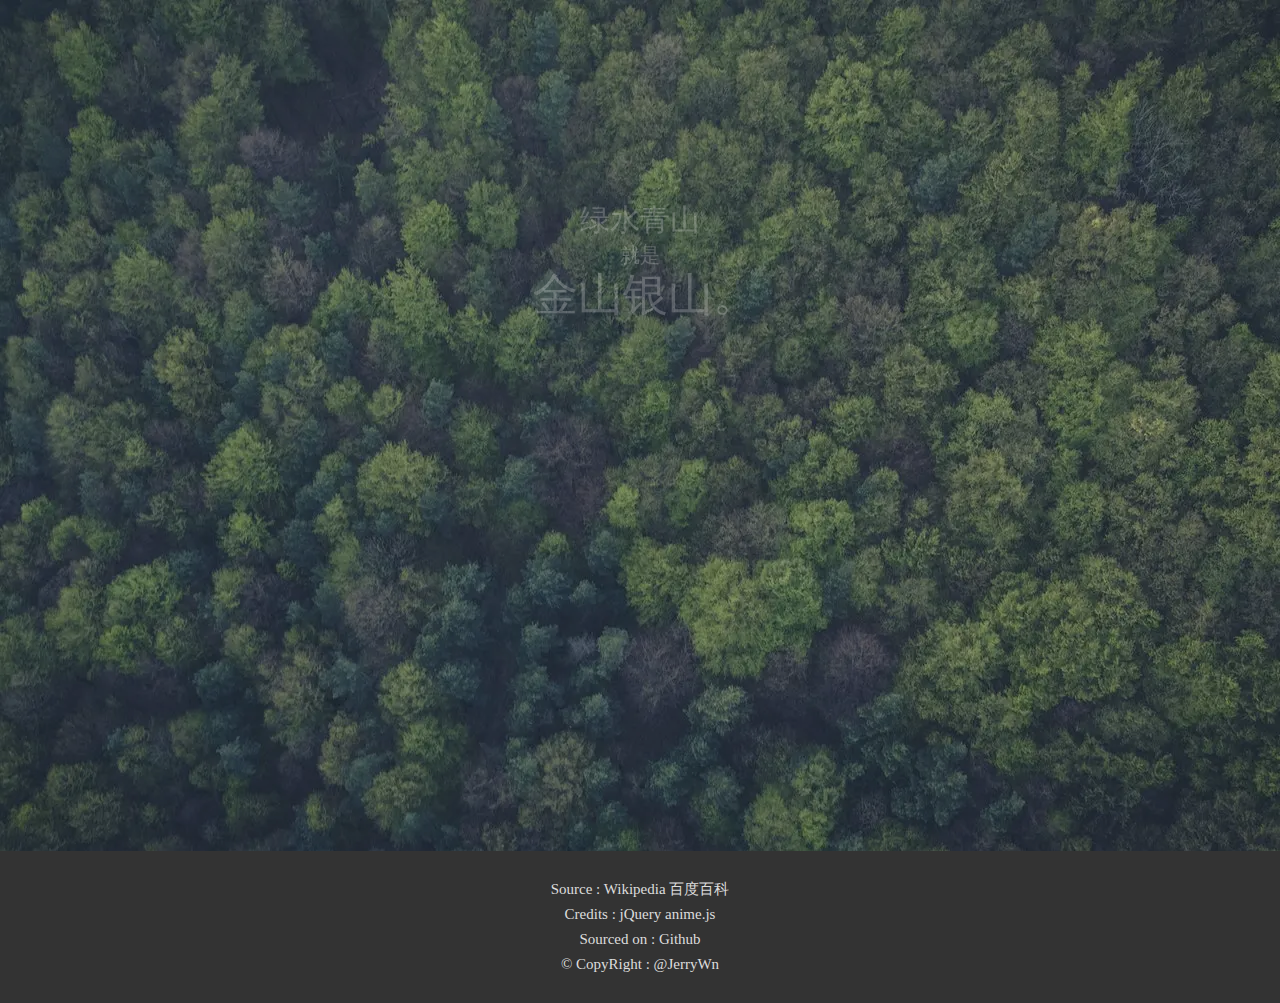
<file: Index.html>
<!DOCTYPE html>
<html>
  <head>
    <meta charset="UTF-8" />
    <link rel="stylesheet" href="./Style/Index.css" />
    <title>环境保护</title>
  </head>
  <body>
    <div class="bg-main">
      <img src="./Images/bg-main.webp" />
    </div>
    <main class="cont-main">
      <h1>绿水青山<br /><span>就是</span><span>&nbsp;金山银山。</span></h1>
    </main>
    <div class="btns">
      <div>
        <div class="underline"></div>
        <div class="txt">
          <a href="./subHTML/overview.html" target="_blank">概览</a>
        </div>
        <div class="svg">
          <img src="./Images/Go.svg" />
        </div>
      </div>
      <div>
        <div class="underline"></div>
        <div class="txt">
          <a href="./subHTML/take-action.html" target="_blank">采取行动</a>
        </div>
        <div class="svg">
          <img src="./Images/Go.svg" />
        </div>
      </div>
      <div>
        <div class="underline"></div>
        <div class="txt">
          <a href="subHTML/human-destiny.html" target="_blank">人类命运</a>
        </div>
        <div class="svg">
          <img src="./Images/Go.svg" />
        </div>
      </div>
    </div>
    <footer>
      <div class="footer">
        <p>
          Source :
          <a href="https://www.wikipedia.org/" target="_blank">Wikipedia</a>
          <a href="https://baike.baidu.com/" target="_blank">百度百科</a>
        </p>
        <p>
          Credits : <a href="https://github.com/jquery/jquery" target="_blank">jQuery</a>
          <a href="https://github.com/juliangarnier/anime" target="_blank">anime.js</a>
        </p>
        <p>
          Sourced on :
          <a href="https://github.com/JerryWn12/EPAHD" target="_blank"
            >Github</a
          >
        </p>
        <p>
          &copy; CopyRight :
          <a href="https://github.com/JerryWn12" target="_blank">@JerryWn</a>
        </p>
      </div>
    </footer>
  </body>
  <script src="./JavaScript/jquery-3.5.1.min.js"></script>
  <script src="./JavaScript/anime.min.js"></script>
  <script src="./JavaScript/Index.js"></script>
</html>
</file>
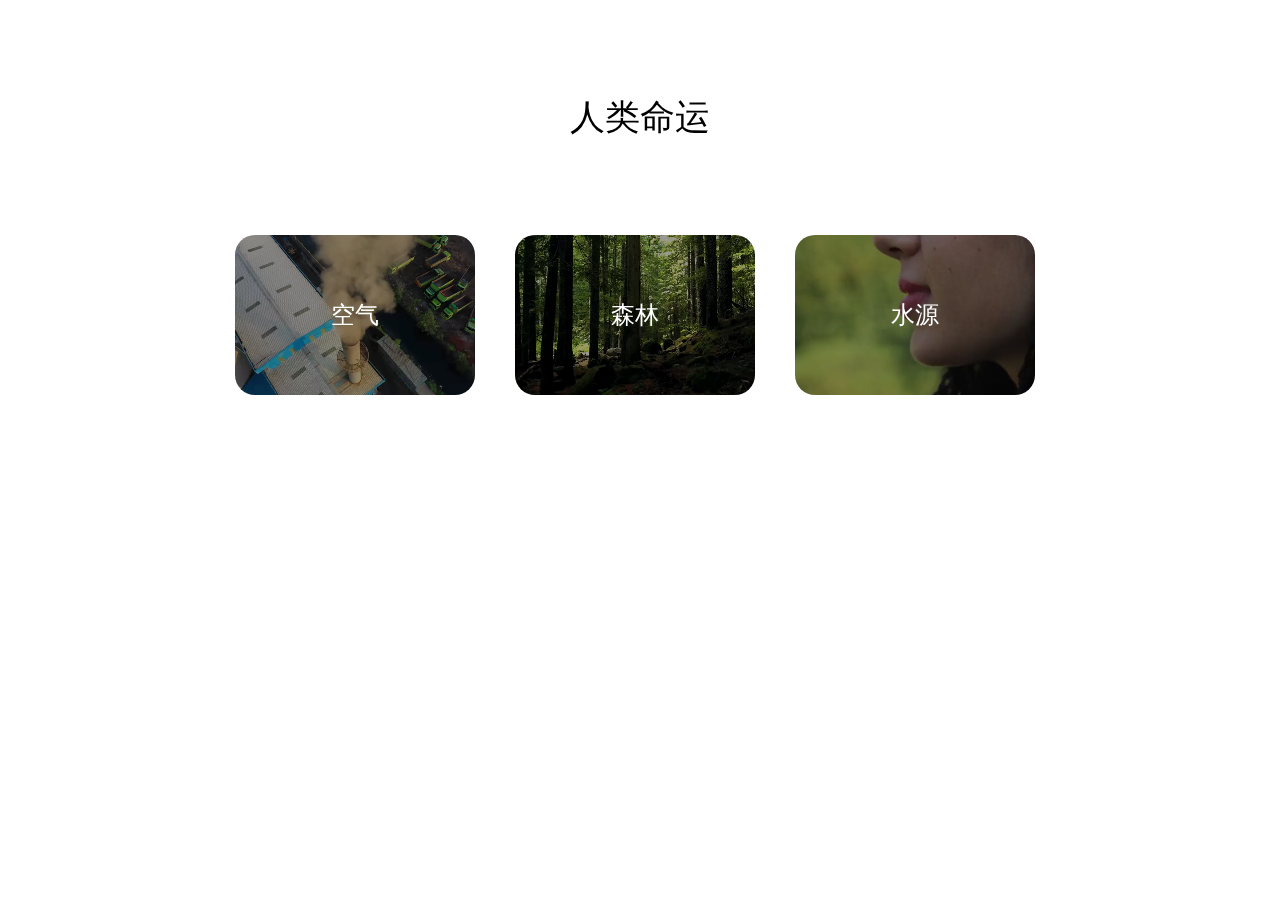
<file: subHTML/human-destiny.html>
<!DOCTYPE html>
<html>
  <head>
    <meta charset="UTF-8" />
    <link rel="stylesheet" href="./../Style/human-destiny.css" />
    <title>人类命运</title>
  </head>
  <body>
    <h1>人类命运</h1>
    <main>
      <div class="container clearfix">
        <div class="section" onclick="jumpAir()">
          <div class="text">空气</div>
          <div class="bg">
            <video src="./../Media/air2.mp4" muted loop></video>
          </div>
        </div>
        <div class="section" onclick="jumpForest()">
          <div class="text">森林</div>
          <div class="bg">
            <video src="./../Media/forest2.mp4" muted loop></video>
          </div>
        </div>
        <div class="section" onclick="jumpWater()">
          <div class="text">水源</div>
          <div class="bg">
            <video src="./../Media/water2.mp4" muted loop></video>
          </div>
        </div>
      </div>
    </main>
  </body>
  <script src="./../JavaScript/jquery-3.5.1.min.js"></script>
  <script src="./../JavaScript/anime.min.js"></script>
  <script src="./../JavaScript/human-destiny.js"></script>
</html>
</file>
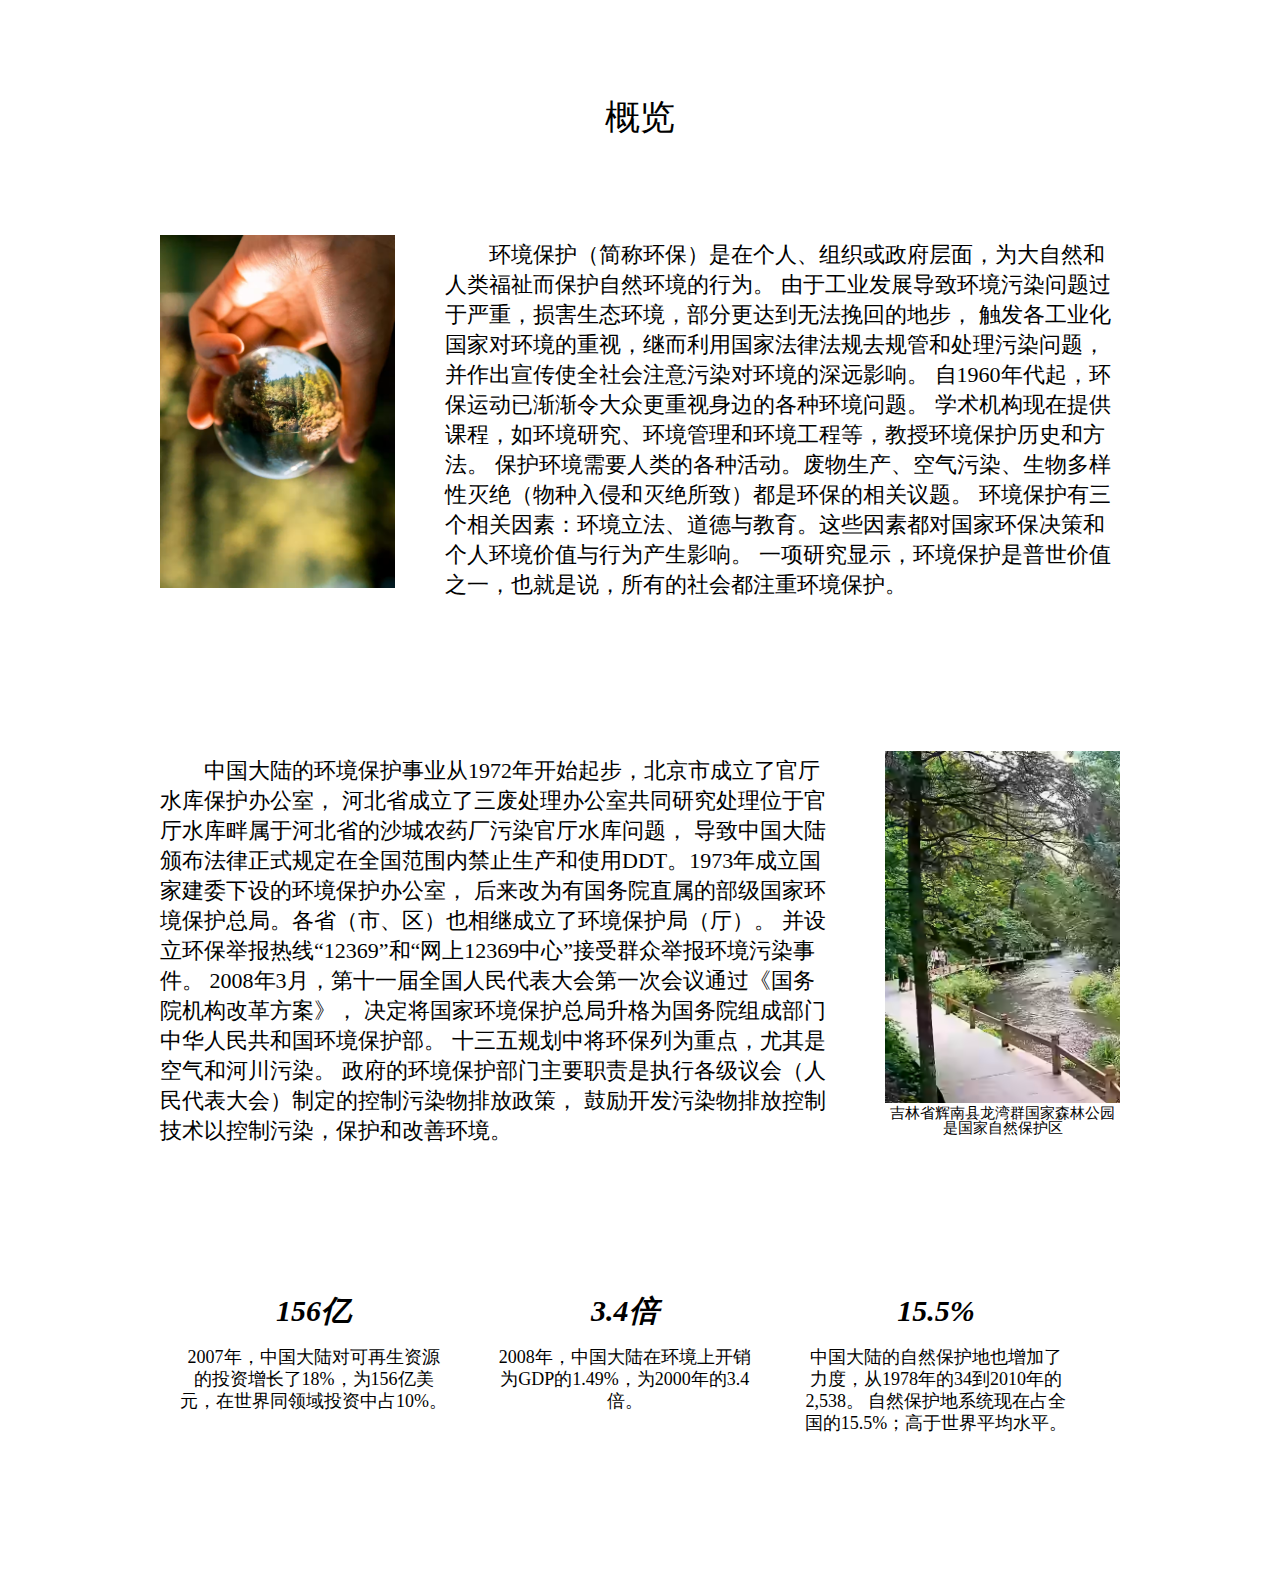
<file: subHTML/overview.html>
<!DOCTYPE html>
<html>
  <head>
    <meta charset="UTF-8" />
    <link rel="stylesheet" href="../Style/overview.css" />
    <title>概览</title>
  </head>
  <body>
    <h1>概览</h1>
    <article>
      <section class="clearfix">
        <aside>
          <img src="../Images/aside-1.avif" alt="" />
        </aside>
        <p>
          环境保护（简称环保）是在个人、组织或政府层面，为大自然和人类福祉而保护自然环境的行为。
          由于工业发展导致环境污染问题过于严重，损害生态环境，部分更达到无法挽回的地步，
          触发各工业化国家对环境的重视，继而利用国家法律法规去规管和处理污染问题，并作出宣传使全社会注意污染对环境的深远影响。
          自1960年代起，环保运动已渐渐令大众更重视身边的各种环境问题。
          学术机构现在提供课程，如环境研究、环境管理和环境工程等，教授环境保护历史和方法。
          保护环境需要人类的各种活动。废物生产、空气污染、生物多样性灭绝（物种入侵和灭绝所致）都是环保的相关议题。
          环境保护有三个相关因素：环境立法、道德与教育。这些因素都对国家环保决策和个人环境价值与行为产生影响。
          一项研究显示，环境保护是普世价值之一，也就是说，所有的社会都注重环境保护。
        </p>
      </section>
      <section class="clearfix">
        <aside>
          <img src="../Images/jilin.avif" />
          <div class="img-desc">
            吉林省辉南县龙湾群国家森林公园是国家自然保护区
          </div>
        </aside>
        <p>
          中国大陆的环境保护事业从1972年开始起步，北京市成立了官厅水库保护办公室，
          河北省成立了三废处理办公室共同研究处理位于官厅水库畔属于河北省的沙城农药厂污染官厅水库问题，
          导致中国大陆颁布法律正式规定在全国范围内禁止生产和使用DDT。1973年成立国家建委下设的环境保护办公室，
          后来改为有国务院直属的部级国家环境保护总局。各省（市、区）也相继成立了环境保护局（厅）。
          并设立环保举报热线“12369”和“网上12369中心”接受群众举报环境污染事件。
          2008年3月，第十一届全国人民代表大会第一次会议通过《国务院机构改革方案》，
          决定将国家环境保护总局升格为国务院组成部门中华人民共和国环境保护部。
          十三五规划中将环保列为重点，尤其是空气和河川污染。
          政府的环境保护部门主要职责是执行各级议会（人民代表大会）制定的控制污染物排放政策，
          鼓励开发污染物排放控制技术以控制污染，保护和改善环境。
        </p>
      </section>
      <section>
        <div class="section">
          <div class="figure">156亿</div>
          <p>
            2007年，中国大陆对可再生资源的投资增长了18%，为156亿美元，在世界同领域投资中占10%。
          </p>
        </div>
        <div class="section">
          <div class="figure">3.4倍</div>
          <p>2008年，中国大陆在环境上开销为GDP的1.49%，为2000年的3.4倍。</p>
        </div>
        <div class="section">
          <div class="figure">15.5%</div>
          <p>
            中国大陆的自然保护地也增加了力度，从1978年的34到2010年的2,538。
            自然保护地系统现在占全国的15.5%；高于世界平均水平。
          </p>
        </div>
      </section>
    </article>
  </body>
</html>
</file>
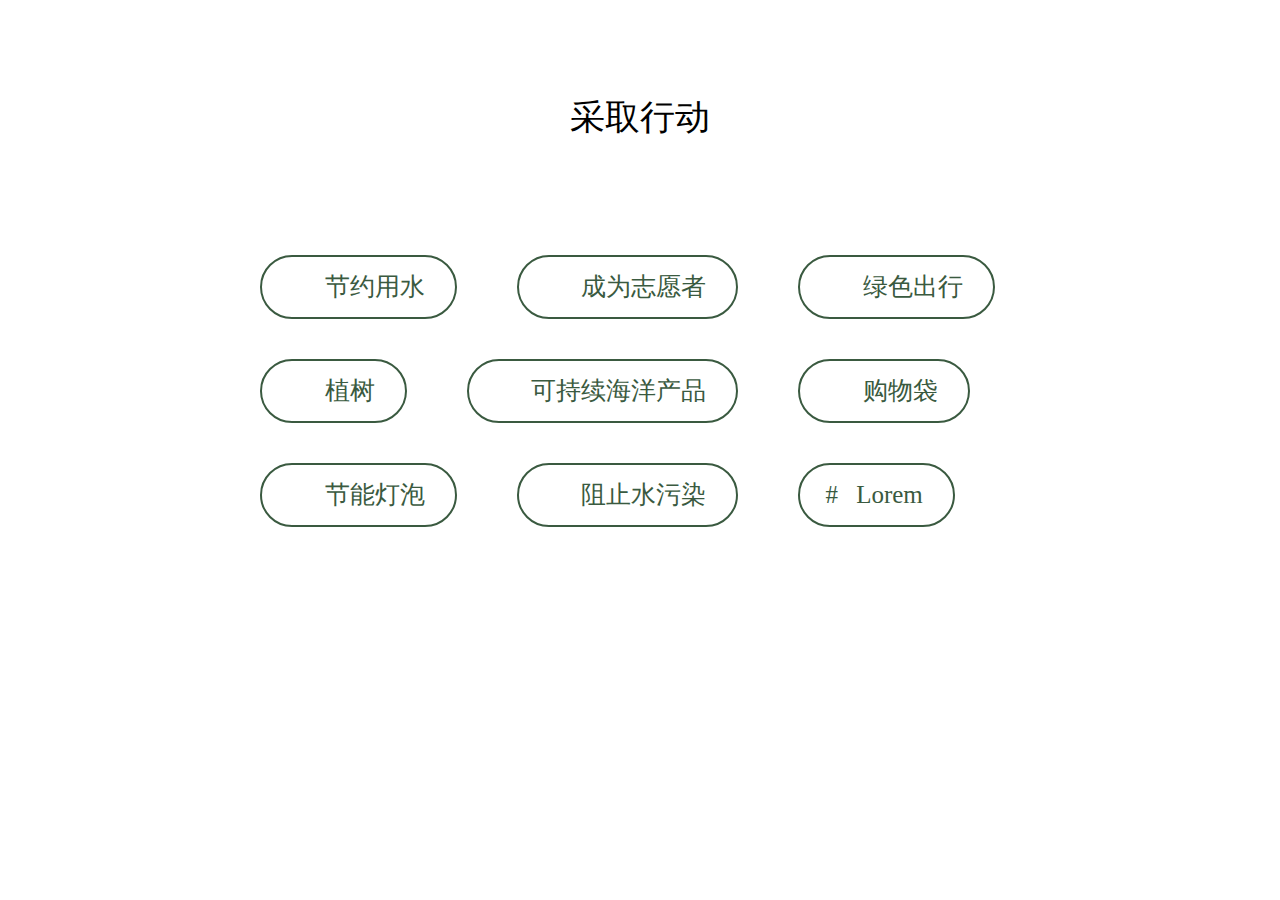
<file: subHTML/take-action.html>
<!DOCTYPE html>
<html>
  <head>
    <meta charset="UTF-8" />
    <link rel="stylesheet" href="./../Style/take-action.css" />
    <title>采取行动</title>
  </head>
  <body>
    <h1>采取行动</h1>
    <ul>
      <li>
        <a href="./take-action/water-saving.html" target="_blank">
          <div class="iconfont">&#xe7b5;</div>
          节约用水</a
        >
      </li>
      <li>
        <a href="./take-action/volunteer.html" target="_blank">
          <div class="iconfont">&#xe644;</div>
          成为志愿者</a
        >
      </li>
      <li>
        <a href="./take-action/bike.html" target="_blank">
          <div class="iconfont">&#xe82d;</div>
          绿色出行</a
        >
      </li>
      <li>
        <a href="./take-action/planting.html" target="_blank">
          <div class="iconfont">&#xe905;</div>
          植树</a
        >
      </li>
      <li>
        <a href="./take-action/sustainable-seafood.html" target="_blank">
          <div class="iconfont">&#xead6;</div>
          可持续海洋产品</a
        >
      </li>
      <li>
        <a href="./take-action/shopping-bag.html" target="_blank">
          <div class="iconfont">&#xe7ca;</div>
          购物袋</a
        >
      </li>
      <li>
        <a href="./take-action/energy-saving-light-bulbs.html" target="_blank">
          <div class="iconfont">&#xe637;</div>
          节能灯泡</a
        >
      </li>
      <li>
        <a href="./take-action/water-polution.html" target="_blank">
          <div class="iconfont">&#xe942;</div>
          阻止水污染</a
        >
      </li>
      <li>
        <a href="#">
          <div class="iconfont">#</div>
          Lorem</a
        >
      </li>
    </ul>
  </body>
  <script src="./../JavaScript/jquery-3.5.1.min.js"></script>
  <script src="./../JavaScript/anime.min.js"></script>
  <script src="./../JavaScript/take-action.js"></script>
</html>
</file>
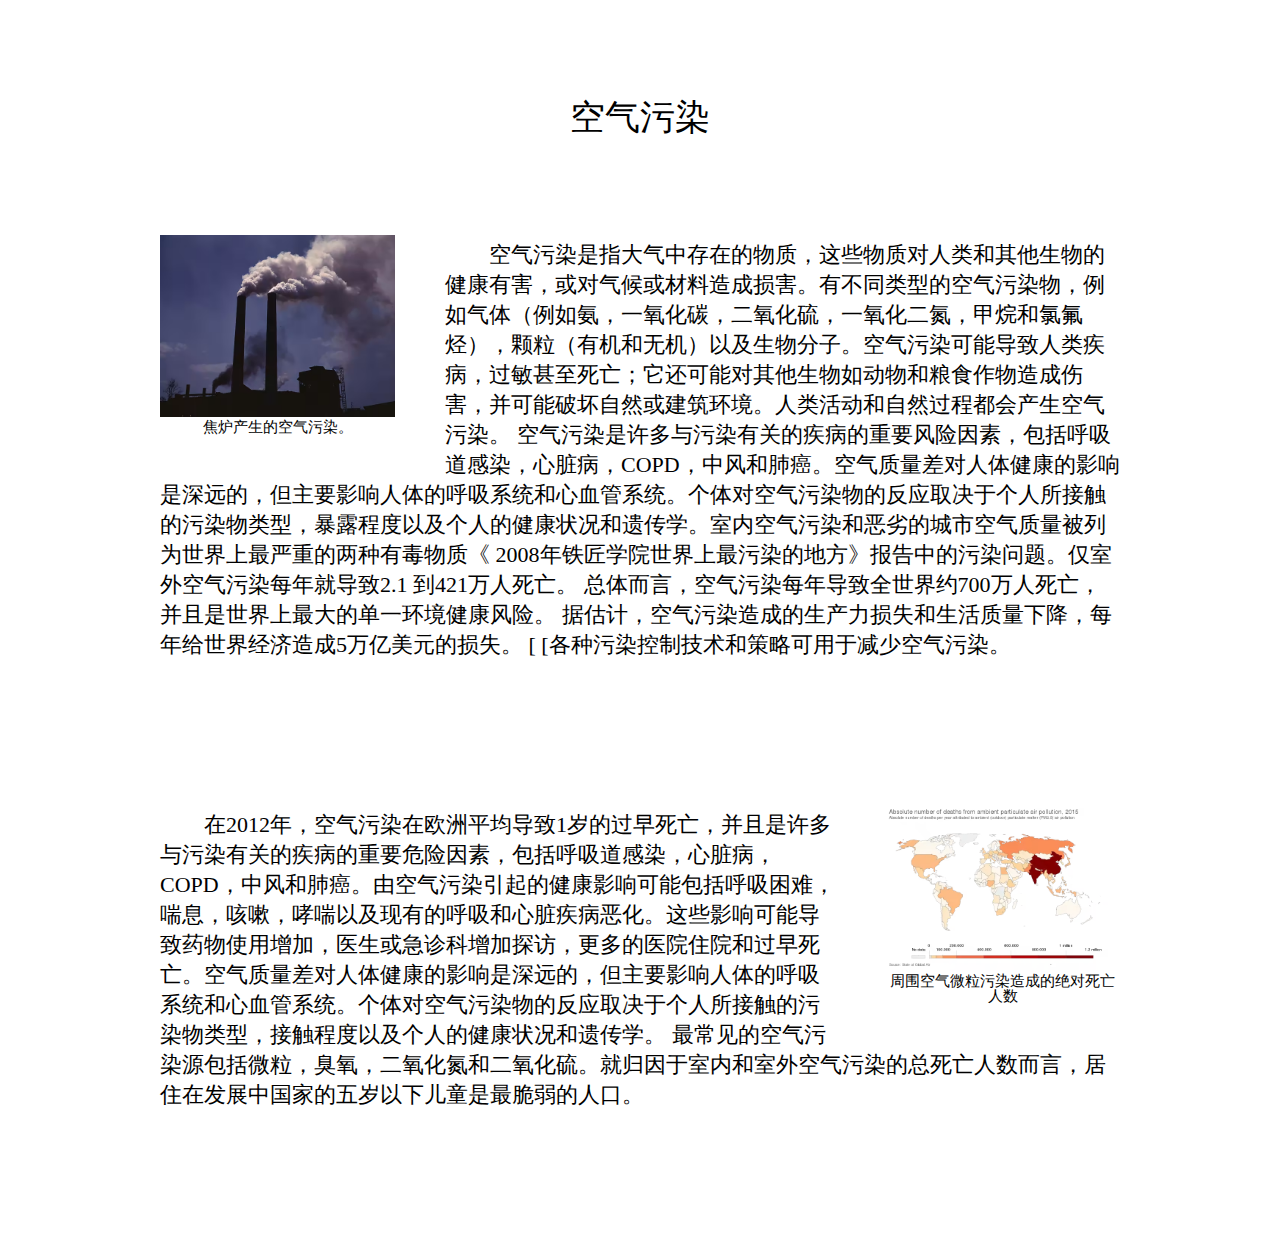
<file: subHTML/human-destiny/Air.html>
<!DOCTYPE html>
<html>
  <head>
    <meta charset="UTF-8" />
    <link rel="stylesheet" href="./../../Style/overview.css" />
    <title>空气污染</title>
  </head>
  <body>
    <h1>空气污染</h1>
    <article>
      <section class="clearfix">
        <aside>
          <img src="./../../Images/air-pollution.avif" alt="" />
          <div class="img-desc">焦炉产生的空气污染。</div>
        </aside>
        <p>
          空气污染是指大气中存在的物质，这些物质对人类和其他生物的健康有害，或对气候或材料造成损害。有不同类型的空气污染物，例如气体（例如氨，一氧化碳，二氧化硫，一氧化二氮，甲烷和氯氟烃），颗粒（有机和无机）以及生物分子。空气污染可能导致人类疾病，过敏甚至死亡；它还可能对其他生物如动物和粮食作物造成伤害，并可能破坏自然或建筑环境。人类活动和自然过程都会产生空气污染。
          空气污染是许多与污染有关的疾病的重要风险因素，包括呼吸道感染，心脏病，COPD，中风和肺癌。空气质量差对人体健康的影响是深远的，但主要影响人体的呼吸系统和心血管系统。个体对空气污染物的反应取决于个人所接触的污染物类型，暴露程度以及个人的健康状况和遗传学。室内空气污染和恶劣的城市空气质量被列为世界上最严重的两种有毒物质《
          2008年铁匠学院世界上最污染的地方》报告中的污染问题。仅室外空气污染每年就导致2.1
          到421万人死亡。
          总体而言，空气污染每年导致全世界约700万人死亡，并且是世界上最大的单一环境健康风险。
          据估计，空气污染造成的生产力损失和生活质量下降，每年给世界经济造成5万亿美元的损失。
          [ [各种污染控制技术和策略可用于减少空气污染。
        </p>
      </section>
      <section class="clearfix">
        <aside>
          <img src="./../../Images/air-pollution2.avif" />
          <div class="img-desc">周围空气微粒污染造成的绝对死亡人数</div>
        </aside>
        <p>
          在2012年，空气污染在欧洲平均导致1岁的过早死亡，并且是许多与污染有关的疾病的重要危险因素，包括呼吸道感染，心脏病，COPD，中风和肺癌。由空气污染引起的健康影响可能包括呼吸困难，喘息，咳嗽，哮喘以及现有的呼吸和心脏疾病恶化。这些影响可能导致药物使用增加，医生或急诊科增加探访，更多的医院住院和过早死亡。空气质量差对人体健康的影响是深远的，但主要影响人体的呼吸系统和心血管系统。个体对空气污染物的反应取决于个人所接触的污染物类型，接触程度以及个人的健康状况和遗传学。
          最常见的空气污染源包括微粒，臭氧，二氧化氮和二氧化硫。就归因于室内和室外空气污染的总死亡人数而言，居住在发展中国家的五岁以下儿童是最脆弱的人口。
        </p>
      </section>
    </article>
  </body>
</html>
</file>
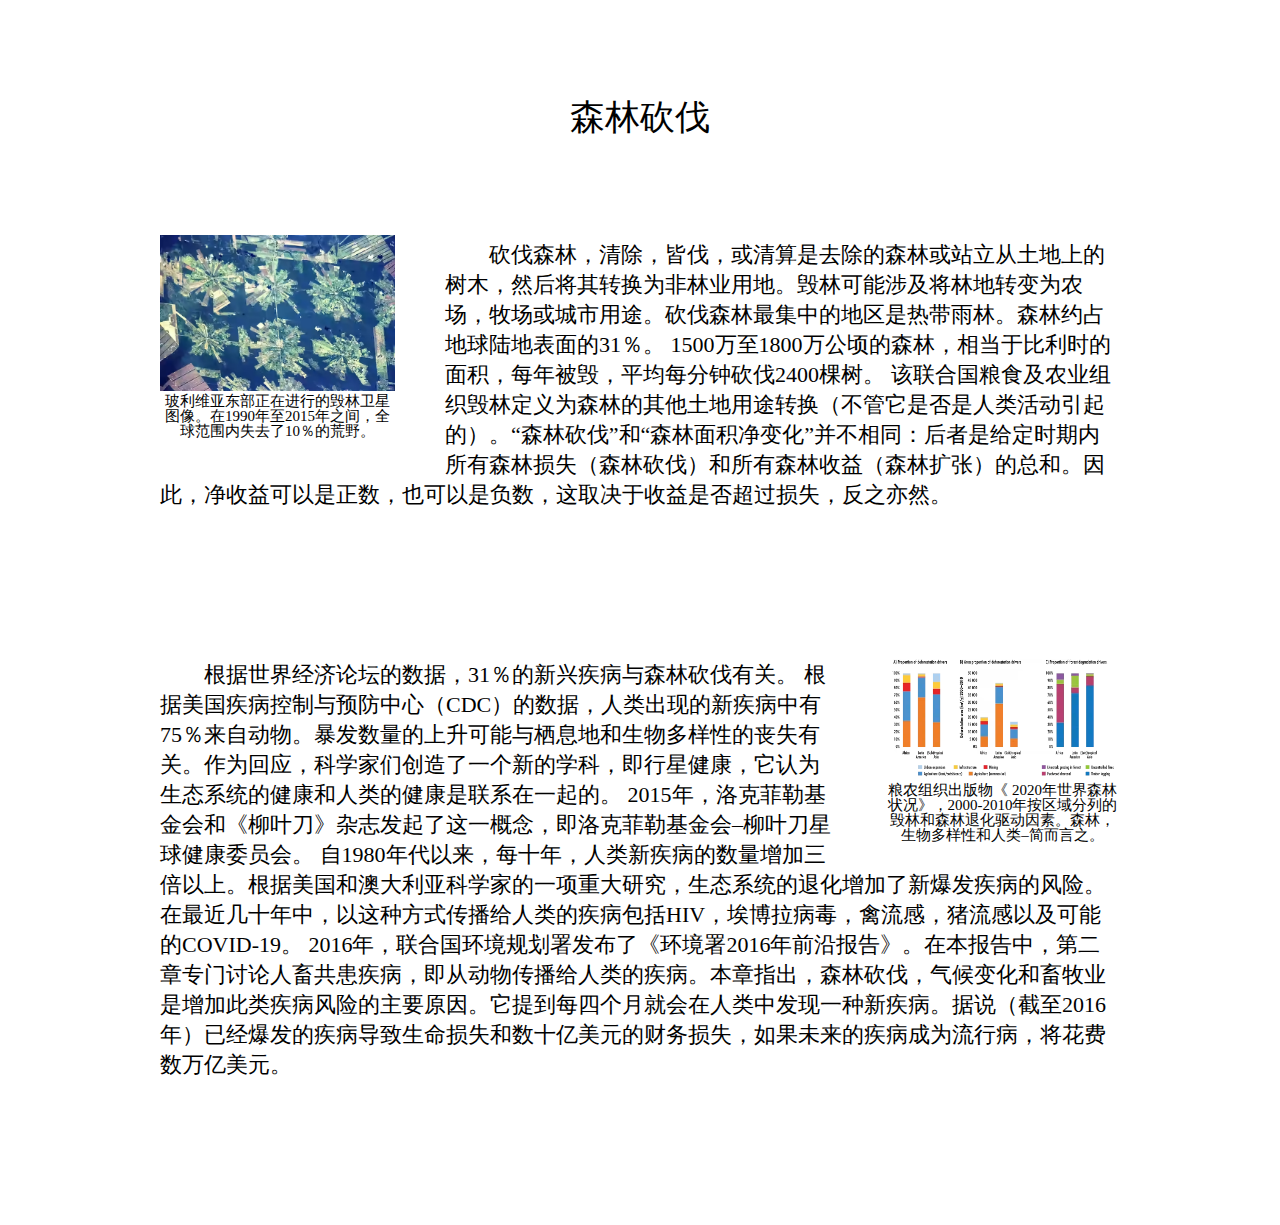
<file: subHTML/human-destiny/Forest.html>
<!DOCTYPE html>
<html>
  <head>
    <meta charset="UTF-8" />
    <link rel="stylesheet" href="./../../Style/overview.css" />
    <title>森林</title>
  </head>
  <body>
    <h1>森林砍伐</h1>
    <article>
      <section class="clearfix">
        <aside>
          <img src="./../../Images/forest1.avif" alt="" />
          <div class="img-desc">
            玻利维亚东部正在进行的毁林卫星图像。在1990年至2015年之间，全球范围内失去了10％的荒野。
          </div>
        </aside>
        <p>
          砍伐森林，清除，皆伐，或清算是去除的森林或站立从土地上的树木，然后将其转换为非林业用地。毁林可能涉及将林地转变为农场，牧场或城市用途。砍伐森林最集中的地区是热带雨林。森林约占地球陆地表面的31％。
          1500万至1800万公顷的森林，相当于比利时的面积，每年被毁，平均每分钟砍伐2400棵树。
          该联合国粮食及农业组织毁林定义为森林的其他土地用途转换（不管它是否是人类活动引起的）。“森林砍伐”和“森林面积净变化”并不相同：后者是给定时期内所有森林损失（森林砍伐）和所有森林收益（森林扩张）的总和。因此，净收益可以是正数，也可以是负数，这取决于收益是否超过损失，反之亦然。
        </p>
      </section>
      <section class="clearfix">
        <aside>
          <img src="./../../Images/forest2.avif" />
          <div class="img-desc">粮农组织出版物《 2020年世界森林状况》，2000-2010年按区域分列的毁林和森林退化驱动因素。森林，生物多样性和人类–简而言之。</div>
        </aside>
        <p>
          根据世界经济论坛的数据，31％的新兴疾病与森林砍伐有关。
          根据美国疾病控制与预防中心（CDC）的数据，人类出现的新疾病中有75％来自动物。暴发数量的上升可能与栖息地和生物多样性的丧失有关。作为回应，科学家们创造了一个新的学科，即行星健康，它认为生态系统的健康和人类的健康是联系在一起的。
          2015年，洛克菲勒基金会和《柳叶刀》杂志发起了这一概念，即洛克菲勒基金会–柳叶刀星球健康委员会。
          自1980年代以来，每十年，人类新疾病的数量增加三倍以上。根据美国和澳大利亚科学家的一项重大研究，生态系统的退化增加了新爆发疾病的风险。在最近几十年中，以这种方式传播给人类的疾病包括HIV，埃博拉病毒，禽流感，猪流感以及可能的COVID-19。
          2016年，联合国环境规划署发布了《环境署2016年前沿报告》。在本报告中，第二章专门讨论人畜共患疾病，即从动物传播给人类的疾病。本章指出，森林砍伐，气候变化和畜牧业是增加此类疾病风险的主要原因。它提到每四个月就会在人类中发现一种新疾病。据说（截至2016年）已经爆发的疾病导致生命损失和数十亿美元的财务损失，如果未来的疾病成为流行病，将花费数万亿美元。
        </p>
      </section>
    </article>
  </body>
</html>
</file>
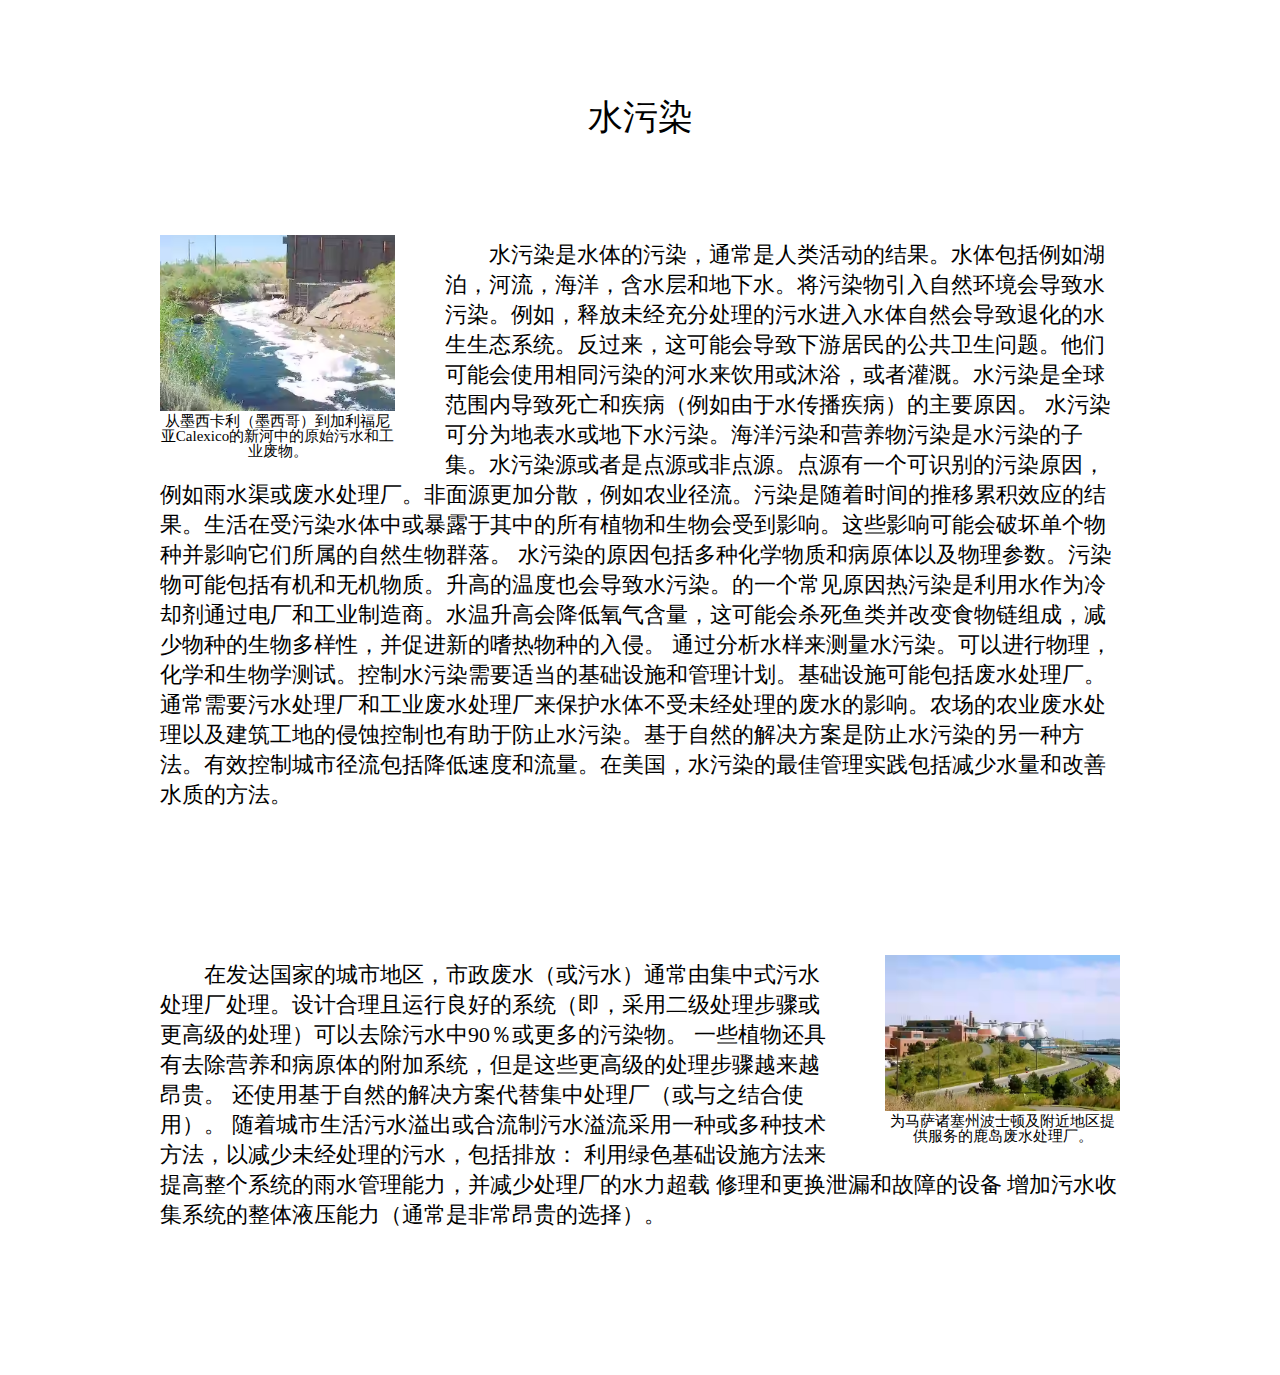
<file: subHTML/human-destiny/Water.html>
<!DOCTYPE html>
<html>
  <head>
    <meta charset="UTF-8" />
    <link rel="stylesheet" href="./../../Style/overview.css" />
    <title>水污染</title>
  </head>
  <body>
    <h1>水污染</h1>
    <article>
      <section class="clearfix">
        <aside>
          <img src="./../../Images/water1.avif" alt="" />
          <div class="img-desc">
            从墨西卡利（墨西哥）到加利福尼亚Calexico的新河中的原始污水和工业废物。
          </div>
        </aside>
        <p>
          水污染是水体的污染，通常是人类活动的结果。水体包括例如湖泊，河流，海洋，含水层和地下水。将污染物引入自然环境会导致水污染。例如，释放未经充分处理的污水进入水体自然会导致退化的水生生态系统。反过来，这可能会导致下游居民的公共卫生问题。他们可能会使用相同污染的河水来饮用或沐浴，或者灌溉。水污染是全球范围内导致死亡和疾病（例如由于水传播疾病）的主要原因。
          水污染可分为地表水或地下水污染。海洋污染和营养物污染是水污染的子集。水污染源或者是点源或非点源。点源有一个可识别的污染原因，例如雨水渠或废水处理厂。非面源更加分散，例如农业径流。污染是随着时间的推移累积效应的结果。生活在受污染水体中或暴露于其中的所有植物和生物会受到影响。这些影响可能会破坏单个物种并影响它们所属的自然生物群落。
          水污染的原因包括多种化学物质和病原体以及物理参数。污染物可能包括有机和无机物质。升高的温度也会导致水污染。的一个常见原因热污染是利用水作为冷却剂通过电厂和工业制造商。水温升高会降低氧气含量，这可能会杀死鱼类并改变食物链组成，减少物种的生物多样性，并促进新的嗜热物种的入侵。
          通过分析水样来测量水污染。可以进行物理，化学和生物学测试。控制水污染需要适当的基础设施和管理计划。基础设施可能包括废水处理厂。通常需要污水处理厂和工业废水处理厂来保护水体不受未经处理的废水的影响。农场的农业废水处理以及建筑工地的侵蚀控制也有助于防止水污染。基于自然的解决方案是防止水污染的另一种方法。有效控制城市径流包括降低速度和流量。在美国，水污染的最佳管理实践包括减少水量和改善水质的方法。
        </p>
      </section>
      <section class="clearfix">
        <aside>
          <img src="./../../Images/water2.avif" />
          <div class="img-desc">
            为马萨诸塞州波士顿及附近地区提供服务的鹿岛废水处理厂。
          </div>
        </aside>
        <p>
          在发达国家的城市地区，市政废水（或污水）通常由集中式污水处理厂处理。设计合理且运行良好的系统（即，采用二级处理步骤或更高级的处理）可以去除污水中90％或更多的污染物。
          一些植物还具有去除营养和病原体的附加系统，但是这些更高级的处理步骤越来越昂贵。
          还使用基于自然的解决方案代替集中处理厂（或与之结合使用）。
          随着城市生活污水溢出或合流制污水溢流采用一种或多种技术方法，以减少未经处理的污水，包括排放：
          利用绿色基础设施方法来提高整个系统的雨水管理能力，并减少处理厂的水力超载
          修理和更换泄漏和故障的设备
          增加污水收集系统的整体液压能力（通常是非常昂贵的选择）。
        </p>
      </section>
    </article>
  </body>
</html>
</file>
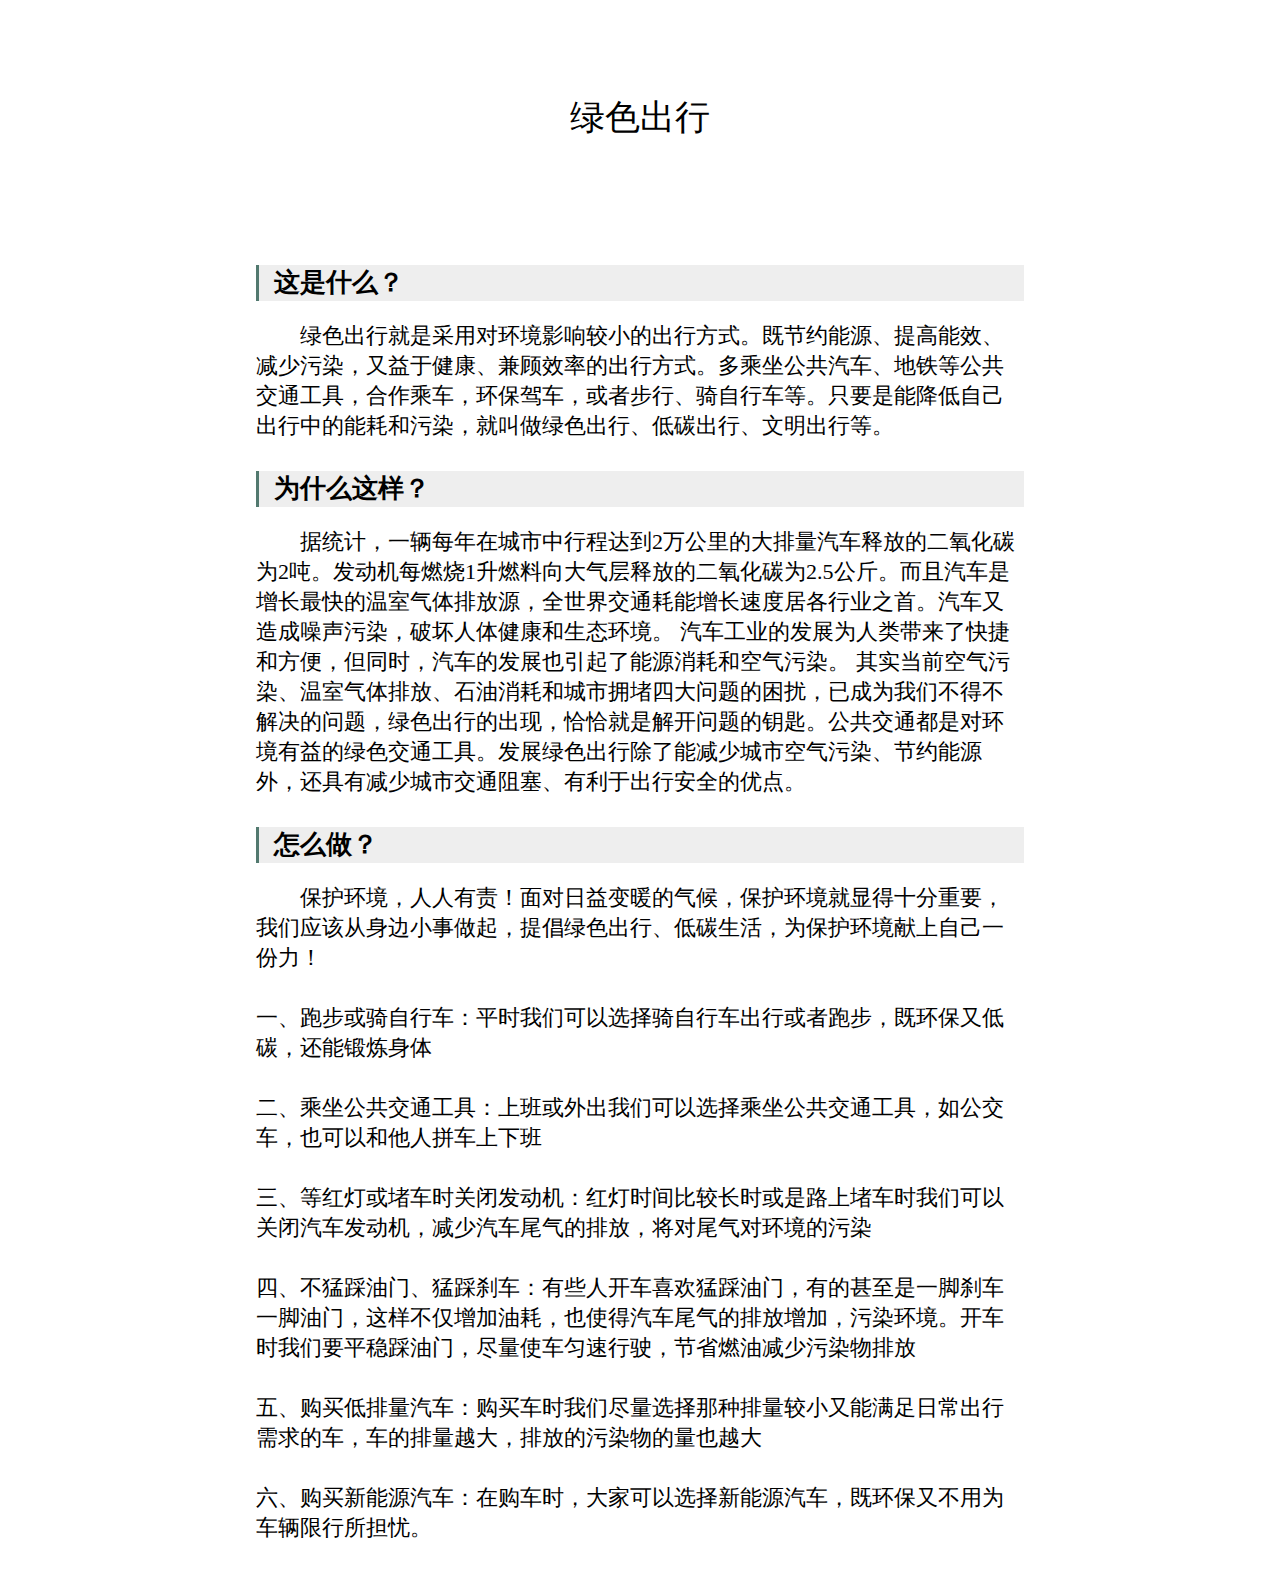
<file: subHTML/take-action/bike.html>
<!DOCTYPE html>
<html>
  <head>
    <meta charset="UTF-8" />
    <link rel="stylesheet" href="./../../Style/take-action/common.css" />
    <title>绿色出行</title>
  </head>
  <body>
    <h1>绿色出行</h1>
    <ul>
      <li>
        <p>
          绿色出行就是采用对环境影响较小的出行方式。既节约能源、提高能效、减少污染，又益于健康、兼顾效率的出行方式。多乘坐公共汽车、地铁等公共交通工具，合作乘车，环保驾车，或者步行、骑自行车等。只要是能降低自己出行中的能耗和污染，就叫做绿色出行、低碳出行、文明出行等。
        </p>
      </li>
      <li>
        <p>
          据统计，一辆每年在城市中行程达到2万公里的大排量汽车释放的二氧化碳为2吨。发动机每燃烧1升燃料向大气层释放的二氧化碳为2.5公斤。而且汽车是增长最快的温室气体排放源，全世界交通耗能增长速度居各行业之首。汽车又造成噪声污染，破坏人体健康和生态环境。
          汽车工业的发展为人类带来了快捷和方便，但同时，汽车的发展也引起了能源消耗和空气污染。
          其实当前空气污染、温室气体排放、石油消耗和城市拥堵四大问题的困扰，已成为我们不得不解决的问题，绿色出行的出现，恰恰就是解开问题的钥匙。公共交通都是对环境有益的绿色交通工具。发展绿色出行除了能减少城市空气污染、节约能源外，还具有减少城市交通阻塞、有利于出行安全的优点。
        </p>
      </li>
      <li>
        <p>
          保护环境，人人有责！面对日益变暖的气候，保护环境就显得十分重要，我们应该从身边小事做起，提倡绿色出行、低碳生活，为保护环境献上自己一份力！<br>
          <br>
          一、跑步或骑自行车：平时我们可以选择骑自行车出行或者跑步，既环保又低碳，还能锻炼身体<br>
          <br>
          二、乘坐公共交通工具：上班或外出我们可以选择乘坐公共交通工具，如公交车，也可以和他人拼车上下班<br>
          <br>
          三、等红灯或堵车时关闭发动机：红灯时间比较长时或是路上堵车时我们可以关闭汽车发动机，减少汽车尾气的排放，将对尾气对环境的污染<br>
          <br>
          四、不猛踩油门、猛踩刹车：有些人开车喜欢猛踩油门，有的甚至是一脚刹车一脚油门，这样不仅增加油耗，也使得汽车尾气的排放增加，污染环境。开车时我们要平稳踩油门，尽量使车匀速行驶，节省燃油减少污染物排放<br>
          <br>
          五、购买低排量汽车：购买车时我们尽量选择那种排量较小又能满足日常出行需求的车，车的排量越大，排放的污染物的量也越大<br>
          <br>
          六、购买新能源汽车：在购车时，大家可以选择新能源汽车，既环保又不用为车辆限行所担忧。
        </p>
      </li>
    </ul>
  </body>
</html>
</file>
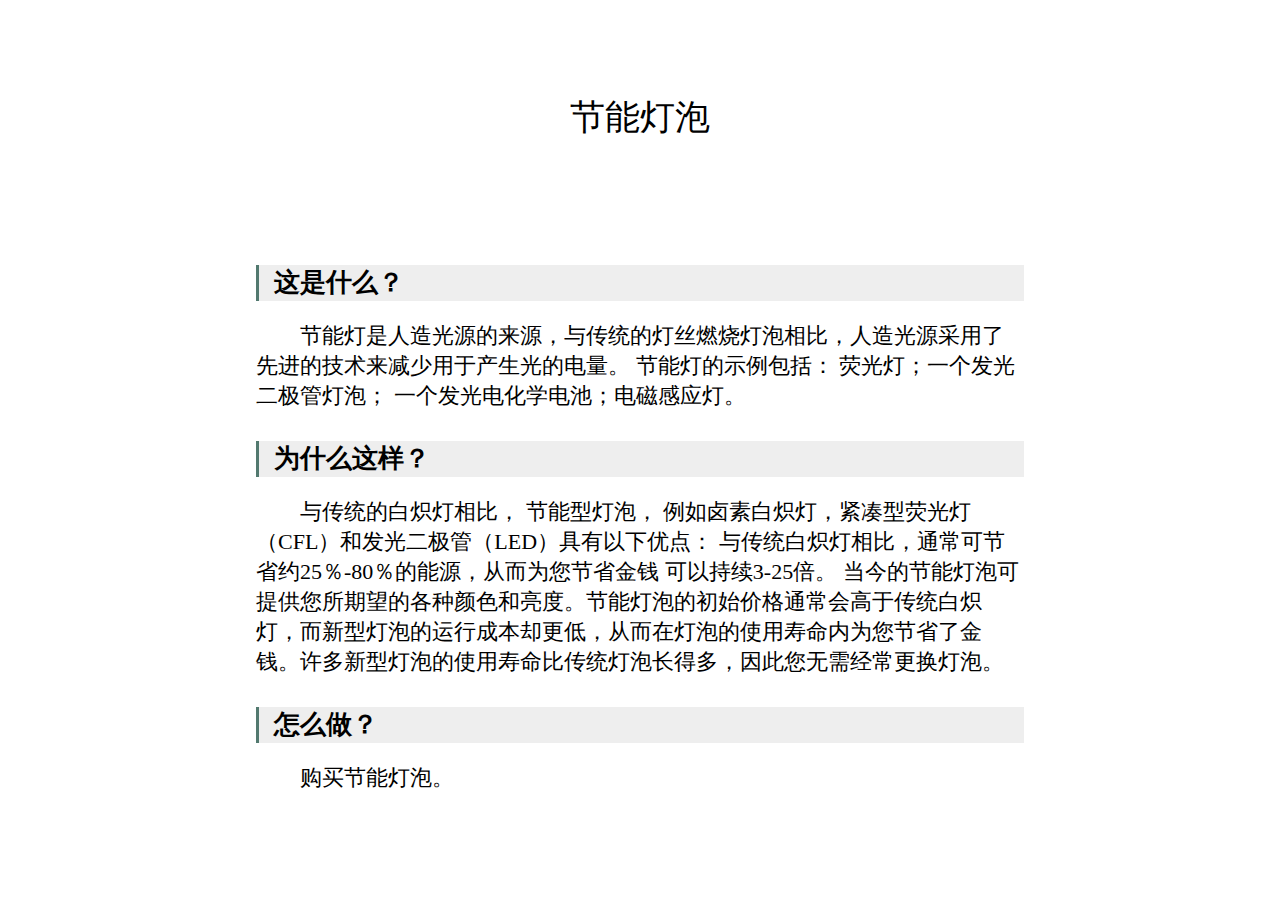
<file: subHTML/take-action/energy-saving-light-bulbs.html>
<!DOCTYPE html>
<html>
  <head>
    <meta charset="UTF-8" />
    <link rel="stylesheet" href="./../../Style/take-action/common.css" />
    <title>节能灯泡</title>
  </head>
  <body>
    <h1>节能灯泡</h1>
    <ul>
      <li>
        <p>
          节能灯是人造光源的来源，与传统的灯丝燃烧灯泡相比，人造光源采用了先进的技术来减少用于产生光的电量。
          节能灯的示例包括： 荧光灯；一个发光二极管灯泡；
          一个发光电化学电池；电磁感应灯。
        </p>
      </li>
      <li>
        <p>
          与传统的白炽灯相比， 节能型灯泡，
          例如卤素白炽灯，紧凑型荧光灯（CFL）和发光二极管（LED）具有以下优点：
          与传统白炽灯相比，通常可节省约25％-80％的能源，从而为您节省金钱
          可以持续3-25倍。
          当今的节能灯泡可提供您所期望的各种颜色和亮度。节能灯泡的初始价格通常会高于传统白炽灯，而新型灯泡的运行成本却更低，从​​而在灯泡的使用寿命内为您节省了金钱。许多新型灯泡的使用寿命比传统灯泡长得多，因此您无需经常更换灯泡。
        </p>
      </li>
      <li>
        <p>购买节能灯泡。</p>
      </li>
    </ul>
  </body>
</html>
</file>
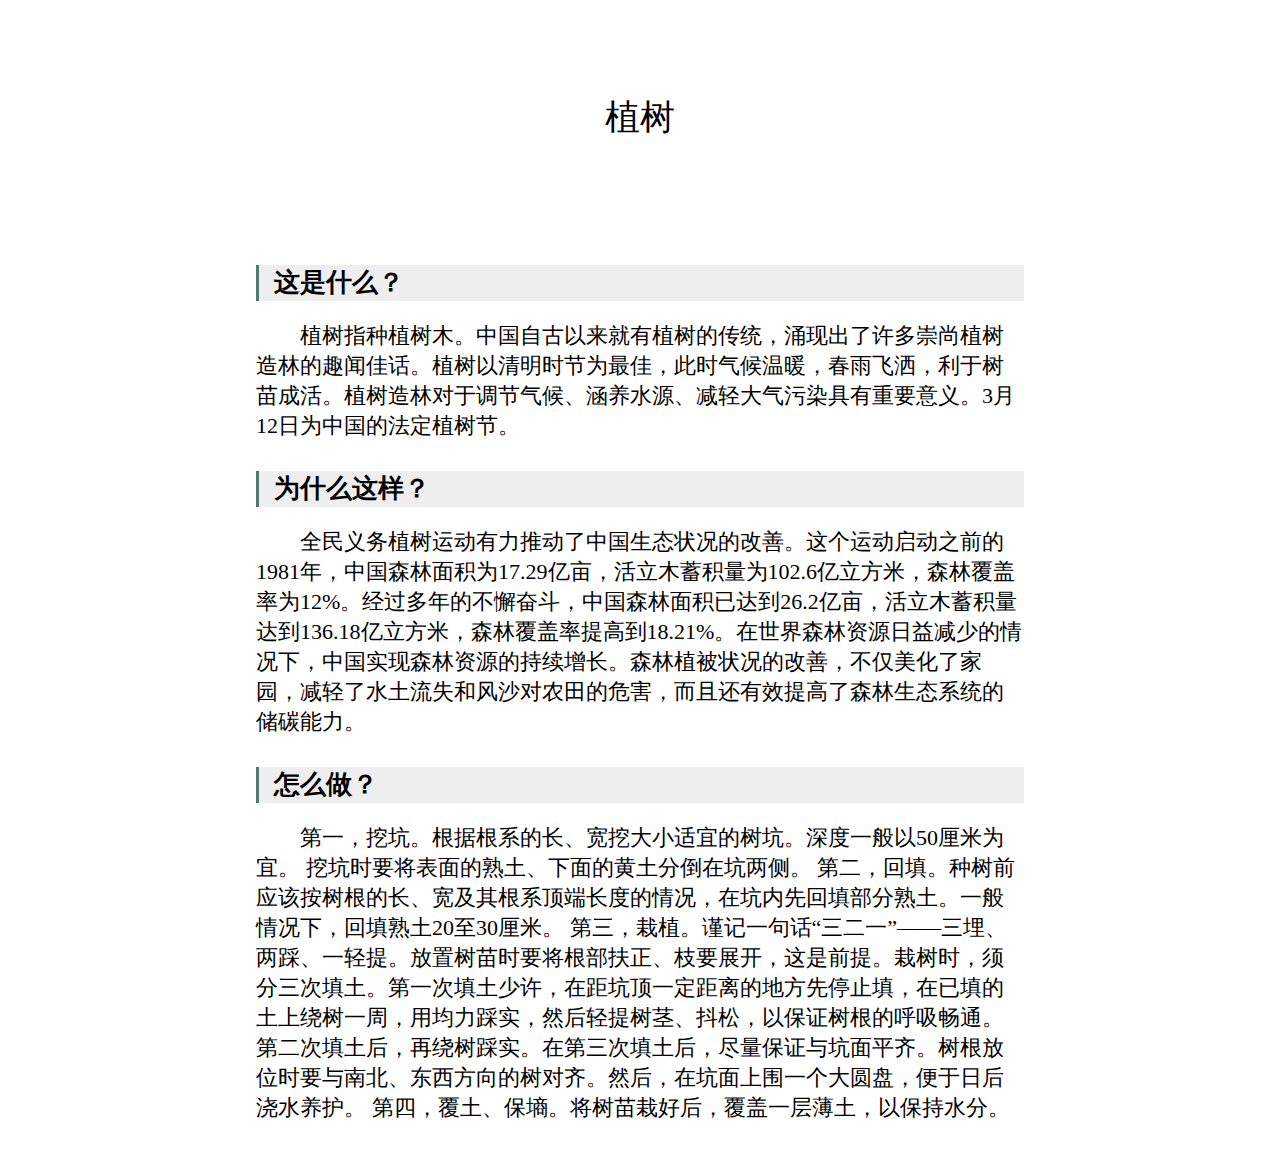
<file: subHTML/take-action/planting.html>
<!DOCTYPE html>
<html>
  <head>
    <meta charset="UTF-8" />
    <link rel="stylesheet" href="./../../Style/take-action/common.css" />
    <title>植树</title>
  </head>
  <body>
    <h1>植树</h1>
    <ul>
      <li>
        <p>
          植树指种植树木。中国自古以来就有植树的传统，涌现出了许多崇尚植树造林的趣闻佳话。植树以清明时节为最佳，此时气候温暖，春雨飞洒，利于树苗成活。植树造林对于调节气候、涵养水源、减轻大气污染具有重要意义。3月12日为中国的法定植树节。
        </p>
      </li>
      <li>
        <p>
          全民义务植树运动有力推动了中国生态状况的改善。这个运动启动之前的1981年，中国森林面积为17.29亿亩，活立木蓄积量为102.6亿立方米，森林覆盖率为12%。经过多年的不懈奋斗，中国森林面积已达到26.2亿亩，活立木蓄积量达到136.18亿立方米，森林覆盖率提高到18.21%。在世界森林资源日益减少的情况下，中国实现森林资源的持续增长。森林植被状况的改善，不仅美化了家园，减轻了水土流失和风沙对农田的危害，而且还有效提高了森林生态系统的储碳能力。
        </p>
      </li>
      <li>
        <p>
          第一，挖坑。根据根系的长、宽挖大小适宜的树坑。深度一般以50厘米为宜。
          挖坑时要将表面的熟土、下面的黄土分倒在坑两侧。
          第二，回填。种树前应该按树根的长、宽及其根系顶端长度的情况，在坑内先回填部分熟土。一般情况下，回填熟土20至30厘米。
          第三，栽植。谨记一句话“三二一”——三埋、两踩、一轻提。放置树苗时要将根部扶正、枝要展开，这是前提。栽树时，须分三次填土。第一次填土少许，在距坑顶一定距离的地方先停止填，在已填的土上绕树一周，用均力踩实，然后轻提树茎、抖松，以保证树根的呼吸畅通。第二次填土后，再绕树踩实。在第三次填土后，尽量保证与坑面平齐。树根放位时要与南北、东西方向的树对齐。然后，在坑面上围一个大圆盘，便于日后浇水养护。
          第四，覆土、保墒。将树苗栽好后，覆盖一层薄土，以保持水分。
        </p>
      </li>
    </ul>
  </body>
</html>
</file>
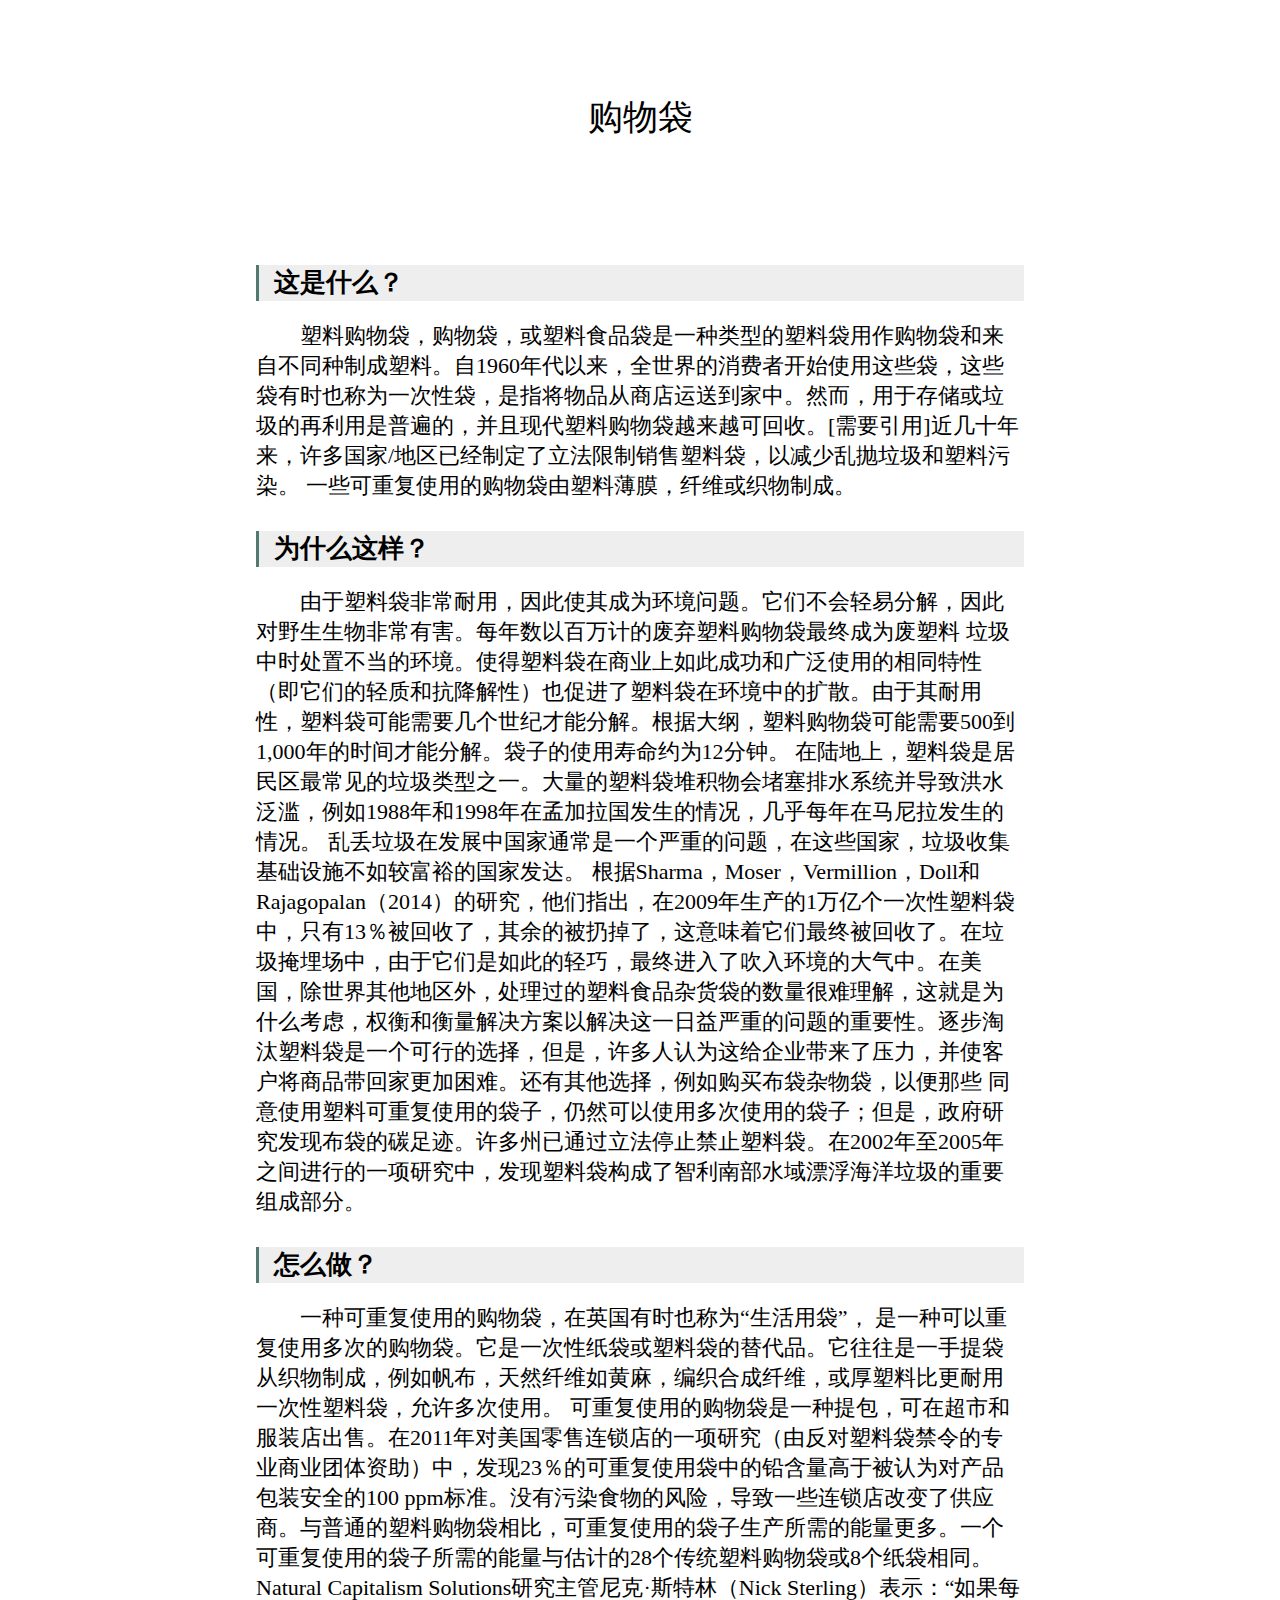
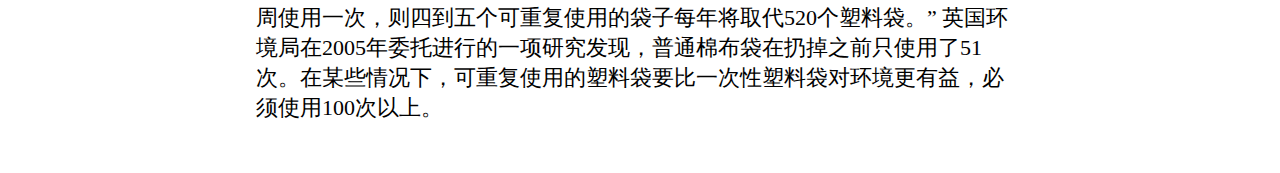
<file: subHTML/take-action/shopping-bag.html>
<!DOCTYPE html>
<html>
  <head>
    <meta charset="UTF-8" />
    <link rel="stylesheet" href="./../../Style/take-action/common.css" />
    <title>购物袋</title>
  </head>
  <body>
    <h1>购物袋</h1>
    <ul>
      <li>
        <p>
          塑料购物袋，购物袋，或塑料食品袋是一种类型的塑料袋用作购物袋和来自不同种制成塑料。自1960年代以来，全世界的消费者开始使用这些袋，这些袋有时也称为一次性袋，是指将物品从商店运送到家中。然而，用于存储或垃圾的再利用是普遍的，并且现代塑料购物袋越来越可回收。[需要引用]近几十年来，许多国家/地区已经制定了立法限制销售塑料袋，以减少乱抛垃圾和塑料污染。
          一些可重复使用的购物袋由塑料薄膜，纤维或织物制成。
        </p>
      </li>
      <li>
        <p>
          由于塑料袋非常耐用，因此使其成为环境问题。它们不会轻易分解，因此对野生生物非常有害。每年数以百万计的废弃塑料购物袋最终成为废塑料
          垃圾中时处置不当的环境。使得塑料袋在商业上如此成功和广泛使用的相同特性（即它们的轻质和抗降解性）也促进了塑料袋在环境中的扩散。由于其耐用性，塑料袋可能需要几个世纪才能分解。根据大纲，塑料购物袋可能需要500到1,000年的时间才能分解。袋子的使用寿命约为12分钟。
          在陆地上，塑料袋是居民区最常见的垃圾类型之一。大量的塑料袋堆积物会堵塞排水系统并导致洪水泛滥，例如1988年和1998年在孟加拉国发生的情况，几乎每年在马尼拉发生的情况。
          乱丢垃圾在发展中国家通常是一个严重的问题，在这些国家，垃圾收集基础设施不如较富裕的国家发达。
          根据Sharma，Moser，Vermillion，Doll和Rajagopalan（2014）的研究，他们指出，在2009年生产的1万亿个一次性塑料袋中，只有13％被回收了，其余的被扔掉了，这意味着它们最终被回收了。在垃圾掩埋场中，由于它们是如此的轻巧，最终进入了吹入环境的大气中。在美国，除世界其他地区外，处理过的塑料食品杂货袋的数量很难理解，这就是为什么考虑，权衡和衡量解决方案以解决这一日益严重的问题的重要性。逐步淘汰塑料袋是一个可行的选择，但是，许多人认为这给企业带来了压力，并使客户将商品带回家更加困难。还有其他选择，例如购买布袋杂物袋，以便那些
          同意使用塑料可重复使用的袋子，仍然可以使用多次使用的袋子；但是，政府研究发现布袋的碳足迹。许多州已通过立法停止禁止塑料袋。在2002年至2005年之间进行的一项研究中，发现塑料袋构成了智利南部水域漂浮海洋垃圾的重要组成部分。
        </p>
      </li>
      <li>
        <p>
          一种可重复使用的购物袋，在英国有时也称为“生活用袋”，
          是一种可以重复使用多次的购物袋。它是一次性纸袋或塑料袋的替代品。它往往是一手提袋从织物制成，例如帆布，天然纤维如黄麻，编织合成纤维，或厚塑料比更耐用一次性塑料袋，允许多次使用。
          可重复使用的购物袋是一种提包，可在超市和服装店出售。在2011年对美国零售连锁店的一项研究（由反对塑料袋禁令的专业商业团体资助）中，发现23％的可重复使用袋中的铅含量高于被认为对产品包装安全的100
          ppm标准。没有污染食物的风险，导致一些连锁店改变了供应商。与普通的塑料购物袋相比，可重复使用的袋子生产所需的能量更多。一个可重复使用的袋子所需的能量与估计的28个传统塑料购物袋或8个纸袋相同。Natural
          Capitalism Solutions研究主管尼克·斯特林（Nick
          Sterling）表示：“如果每周使用一次，则四到五个可重复使用的袋子每年将取代520个塑料袋。”
          英国环境局在2005年委托进行的一项研究发现，普通棉布袋在扔掉之前只使用了51次。在某些情况下，可重复使用的塑料袋要比一次性塑料袋对环境更有益，必须使用100次以上。
        </p>
      </li>
    </ul>
  </body>
</html>
</file>
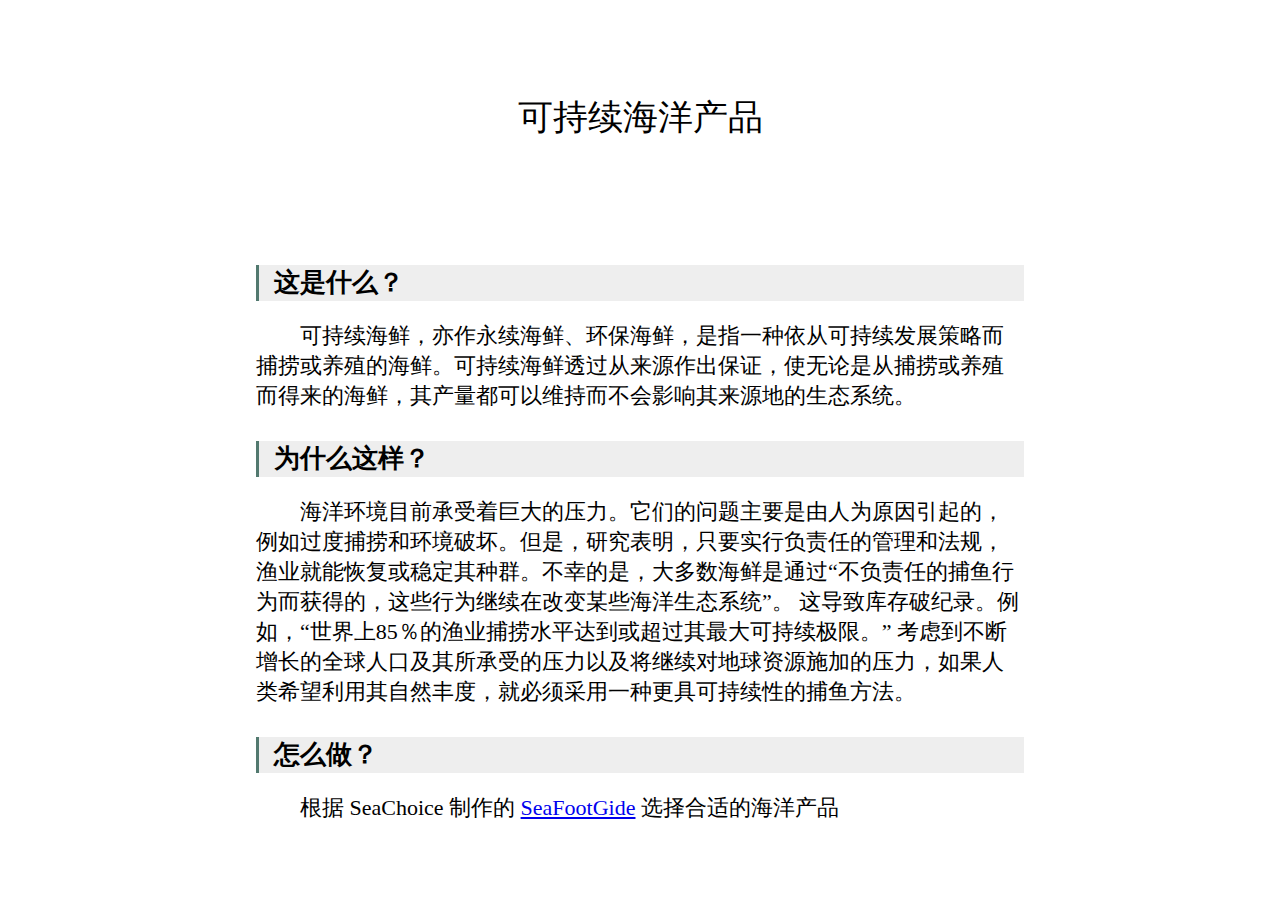
<file: subHTML/take-action/sustainable-seafood.html>
<!DOCTYPE html>
<html>
  <head>
    <meta charset="UTF-8" />
    <link rel="stylesheet" href="./../../Style/take-action/common.css" />
    <title>可持续海洋产品</title>
  </head>
  <body>
    <h1>可持续海洋产品</h1>
    <ul>
      <li>
        <p>
          可持续海鲜，亦作永续海鲜、环保海鲜，是指一种依从可持续发展策略而捕捞或养殖的海鲜。可持续海鲜透过从来源作出保证，使无论是从捕捞或养殖而得来的海鲜，其产量都可以维持而不会影响其来源地的生态系统。
        </p>
      </li>
      <li>
        <p>
          海洋环境目前承受着巨大的压力。它们的问题主要是由人为原因引起的，例如过度捕捞和环境破坏。但是，研究表明，只要实行负责任的管理和法规，渔业就能恢复或稳定其种群。不幸的是，大多数海鲜是通过“不负责任的捕鱼行为而获得的，这些行为继续在改变某些海洋生态系统”。
          这导致库存破纪录。例如，“世界上85％的渔业捕捞水平达到或超过其最大可持续极限。”
          考虑到不断增长的全球人口及其所承受的压力以及将继续对地球资源施加的压力，如果人类希望利用其自然丰度，就必须采用一种更具可持续性的捕鱼方法。
        </p>
      </li>
      <li>
        <p>
          根据 SeaChoice 制作的
          <a
            href="https://en.wikipedia.org/wiki/Sustainable_seafood#Seafood_Guide"
            target="_blank"
            >SeaFootGide</a
          >
          选择合适的海洋产品
        </p>
      </li>
    </ul>
  </body>
</html>
</file>
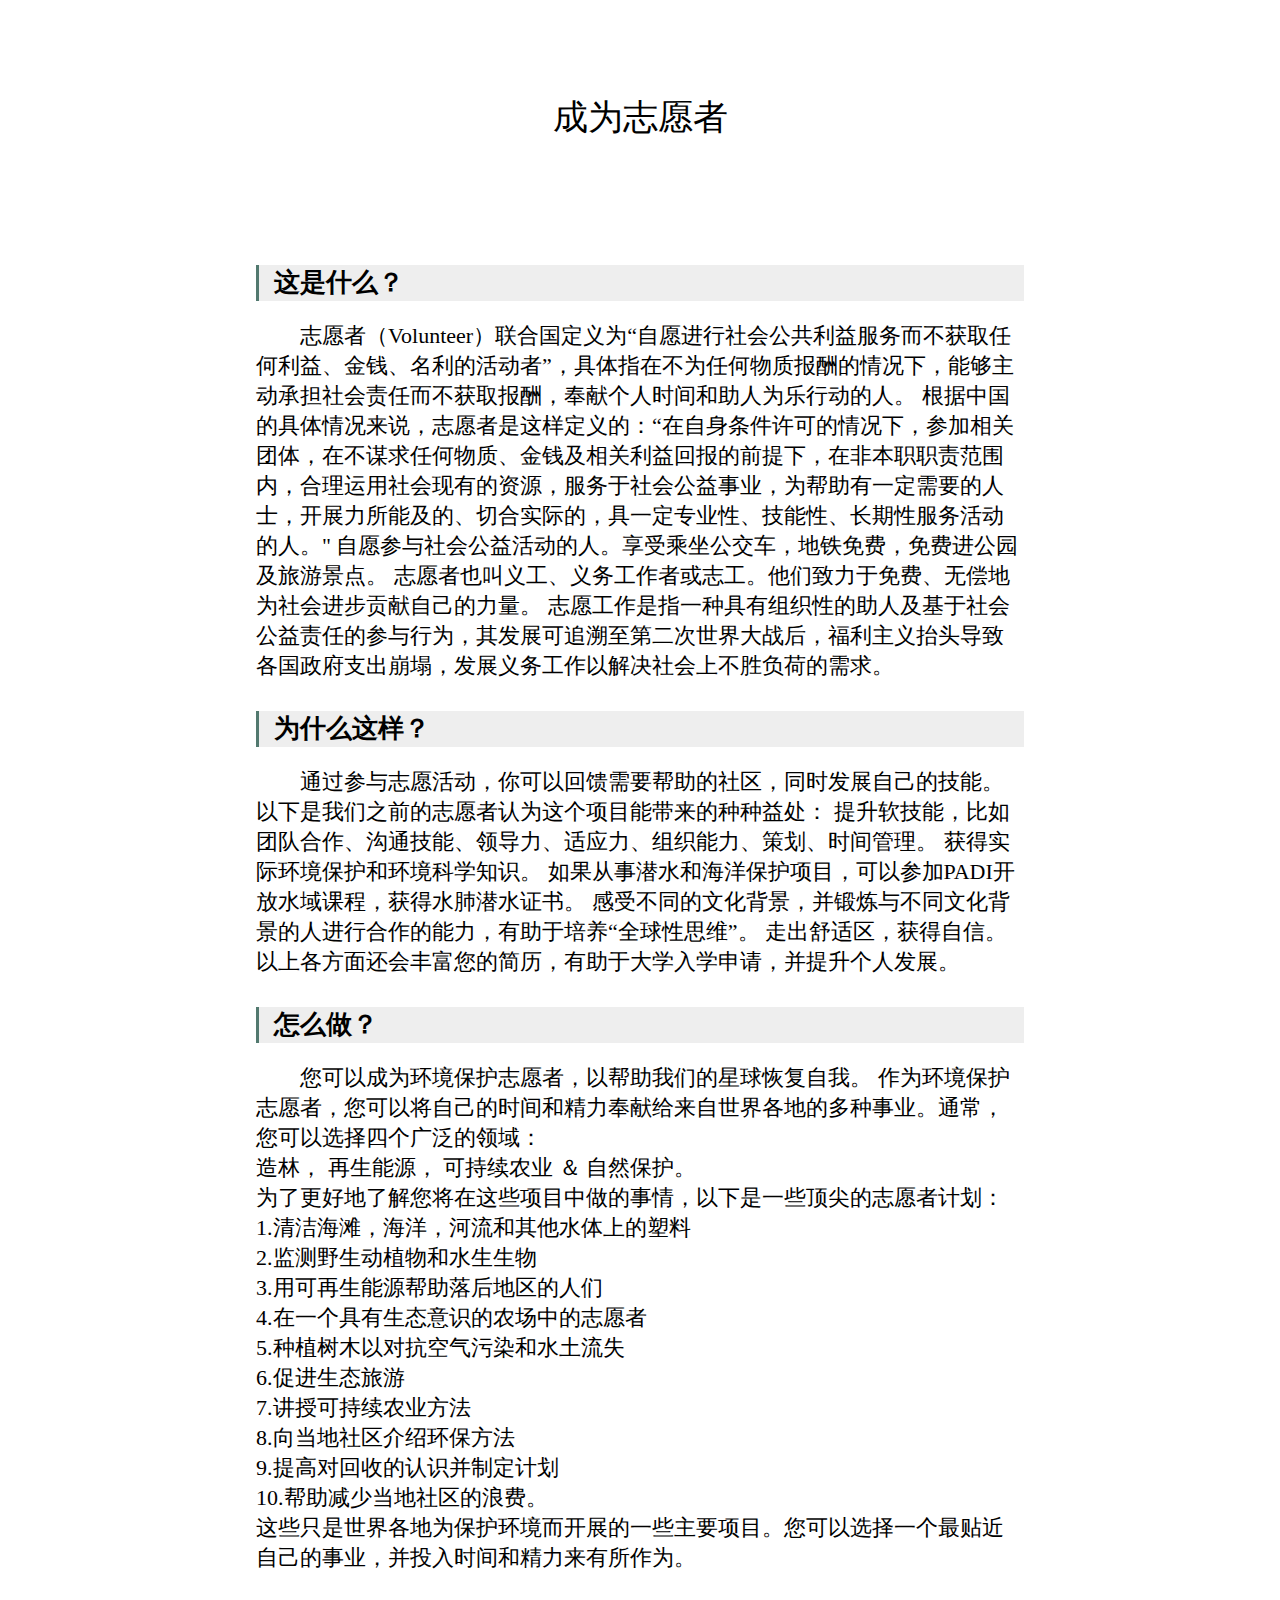
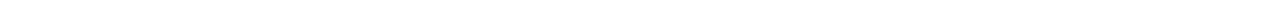
<file: subHTML/take-action/volunteer.html>
<!DOCTYPE html>
<html>
  <head>
    <meta charset="UTF-8" />
    <link rel="stylesheet" href="./../../Style/take-action/common.css" />
    <title>成为志愿者</title>
  </head>
  <body>
    <h1>成为志愿者</h1>
    <ul>
      <li>
        <p>
          志愿者（Volunteer）联合国定义为“自愿进行社会公共利益服务而不获取任何利益、金钱、名利的活动者”，具体指在不为任何物质报酬的情况下，能够主动承担社会责任而不获取报酬，奉献个人时间和助人为乐行动的人。
          根据中国的具体情况来说，志愿者是这样定义的：“在自身条件许可的情况下，参加相关团体，在不谋求任何物质、金钱及相关利益回报的前提下，在非本职职责范围内，合理运用社会现有的资源，服务于社会公益事业，为帮助有一定需要的人士，开展力所能及的、切合实际的，具一定专业性、技能性、长期性服务活动的人。"
          自愿参与社会公益活动的人。享受乘坐公交车，地铁免费，免费进公园及旅游景点。
          志愿者也叫义工、义务工作者或志工。他们致力于免费、无偿地为社会进步贡献自己的力量。
          志愿工作是指一种具有组织性的助人及基于社会公益责任的参与行为，其发展可追溯至第二次世界大战后，福利主义抬头导致各国政府支出崩塌，发展义务工作以解决社会上不胜负荷的需求。
        </p>
      </li>
      <li>
        <p>
          通过参与志愿活动，你可以回馈需要帮助的社区，同时发展自己的技能。以下是我们之前的志愿者认为这个项目能带来的种种益处：
          提升软技能，比如团队合作、沟通技能、领导力、适应力、组织能力、策划、时间管理。
          获得实际环境保护和环境科学知识。
          如果从事潜水和海洋保护项目，可以参加PADI开放水域课程，获得水肺潜水证书。
          感受不同的文化背景，并锻炼与不同文化背景的人进行合作的能力，有助于培养“全球性思维”。
          走出舒适区，获得自信。
          以上各方面还会丰富您的简历，有助于大学入学申请，并提升个人发展。
        </p>
      </li>
      <li>
        <p>
          您可以成为环境保护志愿者，以帮助我们的星球恢复自我。
          作为环境保护志愿者，您可以将自己的时间和精力奉献给来自世界各地的多种事业。通常，您可以选择四个广泛的领域：<br />
          造林， 再生能源， 可持续农业 ＆ 自然保护。<br />
          为了更好地了解您将在这些项目中做的事情，以下是一些顶尖的志愿者计划：<br />
          1.清洁海滩，海洋，河流和其他水体上的塑料<br />
          2.监测野生动植物和水生生物 <br />
          3.用可再生能源帮助落后地区的人们<br />
          4.在一个具有生态意识的农场中的志愿者<br />
          5.种植树木以对抗空气污染和水土流失 <br />
          6.促进生态旅游 <br />
          7.讲授可持续农业方法<br />
          8.向当地社区介绍环保方法 <br />
          9.提高对回收的认识并制定计划<br />
          10.帮助减少当地社区的浪费。<br />
          这些只是世界各地为保护环境而开展的一些主要项目。您可以选择一个最贴近自己的事业，并投入时间和精力来有所作为。
        </p>
      </li>
    </ul>
  </body>
</html>
</file>
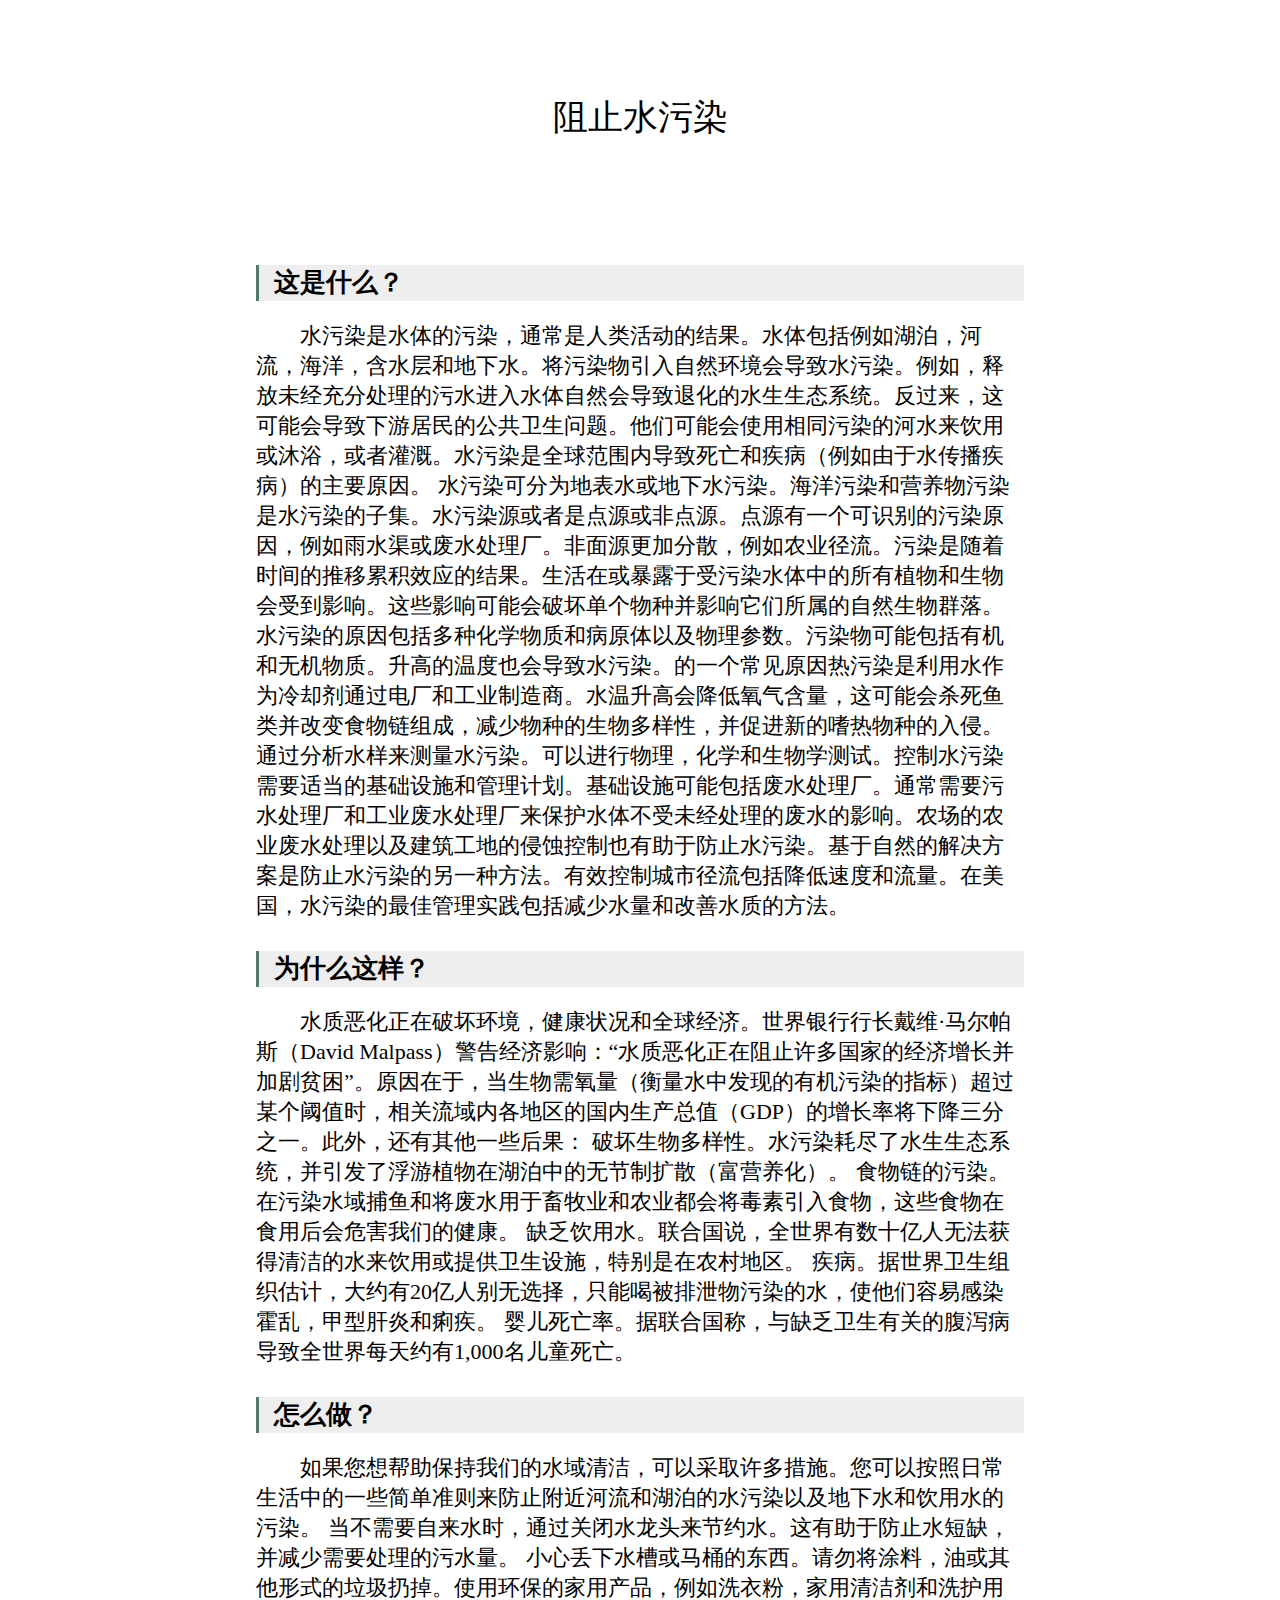
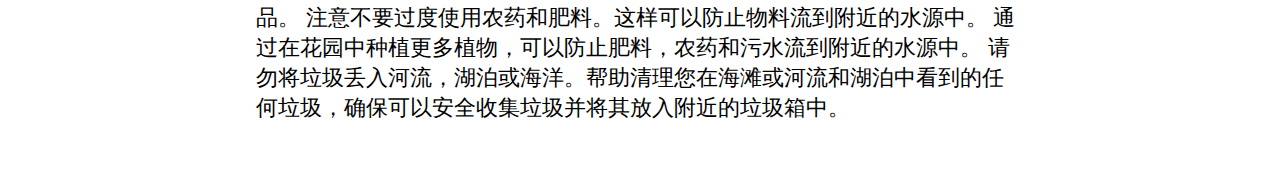
<file: subHTML/take-action/water-polution.html>
<!DOCTYPE html>
<html>
  <head>
    <meta charset="UTF-8" />
    <link rel="stylesheet" href="./../../Style/take-action/common.css" />
    <title>阻止水污染</title>
  </head>
  <body>
    <h1>阻止水污染</h1>
    <ul>
      <li>
        <p>
          水污染是水体的污染，通常是人类活动的结果。水体包括例如湖泊，河流，海洋，含水层和地下水。将污染物引入自然环境会导致水污染。例如，释放未经充分处理的污水进入水体自然会导致退化的水生生态系统。反过来，这可能会导致下游居民的公共卫生问题。他们可能会使用相同污染的河水来饮用或沐浴，或者灌溉。水污染是全球范围内导致死亡和疾病（例如由于水传播疾病）的主要原因。
          水污染可分为地表水或地下水污染。海洋污染和营养物污染是水污染的子集。水污染源或者是点源或非点源。点源有一个可识别的污染原因，例如雨水渠或废水处理厂。非面源更加分散，例如农业径流。污染是随着时间的推移累积效应的结果。生活在或暴露于受污染水体中的所有植物和生物会受到影响。这些影响可能会破坏单个物种并影响它们所属的自然生物群落。
          水污染的原因包括多种化学物质和病原体以及物理参数。污染物可能包括有机和无机物质。升高的温度也会导致水污染。的一个常见原因热污染是利用水作为冷却剂通过电厂和工业制造商。水温升高会降低氧气含量，这可能会杀死鱼类并改变食物链组成，减少物种的生物多样性，并促进新的嗜热物种的入侵。
          通过分析水样来测量水污染。可以进行物理，化学和生物学测试。控制水污染需要适当的基础设施和管理计划。基础设施可能包括废水处理厂。通常需要污水处理厂和工业废水处理厂来保护水体不受未经处理的废水的影响。农场的农业废水处理以及建筑工地的侵蚀控制也有助于防止水污染。基于自然的解决方案是防止水污染的另一种方法。有效控制城市径流包括降低速度和流量。在美国，水污染的最佳管理实践包括减少水量和改善水质的方法。
        </p>
      </li>
      <li>
        <p>
          水质恶化正在破坏环境，健康状况和全球经济。世界银行行长戴维·马尔帕斯（David
          Malpass）警告经济影响：“水质恶化正在阻止许多国家的经济增长并加剧贫困”。原因在于，当生物需氧量（衡量水中发现的有机污染的指标）超过某个阈值时，相关流域内各地区的国内生产总值（GDP）的增长率将下降三分之一。此外，还有其他一些后果：
          破坏生物多样性。水污染耗尽了水生生态系统，并引发了浮游植物在湖泊中的无节制扩散（富营养化）。
          食物链的污染。在污染水域捕鱼和将废水用于畜牧业和农业都会将毒素引入食物，这些食物在食用后会危害我们的健康。
          缺乏饮用水。联合国说，全世界有数十亿人无法获得清洁的水来饮用或提供卫生设施，特别是在农村地区。
          疾病。据世界卫生组织估计，大约有20亿人别无选择，只能喝被排泄物污染的水，使他们容易感染霍乱，甲型肝炎和痢疾。
          婴儿死亡率。据联合国称，与缺乏卫生有关的腹泻病导致全世界每天约有1,000名儿童死亡。
        </p>
      </li>
      <li>
        <p>
          如果您想帮助保持我们的水域清洁，可以采取许多措施。您可以按照日常生活中的一些简单准则来防止附近河流和湖泊的水污染以及地下水和饮用水的污染。
          当不需要自来水时，通过关闭水龙头来节约水。这有助于防止水短缺，并减少需要处理的污水量。
          小心丢下水槽或马桶的东西。请勿将涂料，油或其他形式的垃圾扔掉。使用环保的家用产品，例如洗衣粉，家用清洁剂和洗护用品。
          注意不要过度使用农药和肥料。这样可以防止物料流到附近的水源中。
          通过在花园中种植更多植物，可以防止肥料，农药和污水流到附近的水源中。
          请勿将垃圾丢入河流，湖泊或海洋。帮助清理您在海滩或河流和湖泊中看到的任何垃圾，确保可以安全收集垃圾并将其放入附近的垃圾箱中。
        </p>
      </li>
    </ul>
  </body>
</html>
</file>
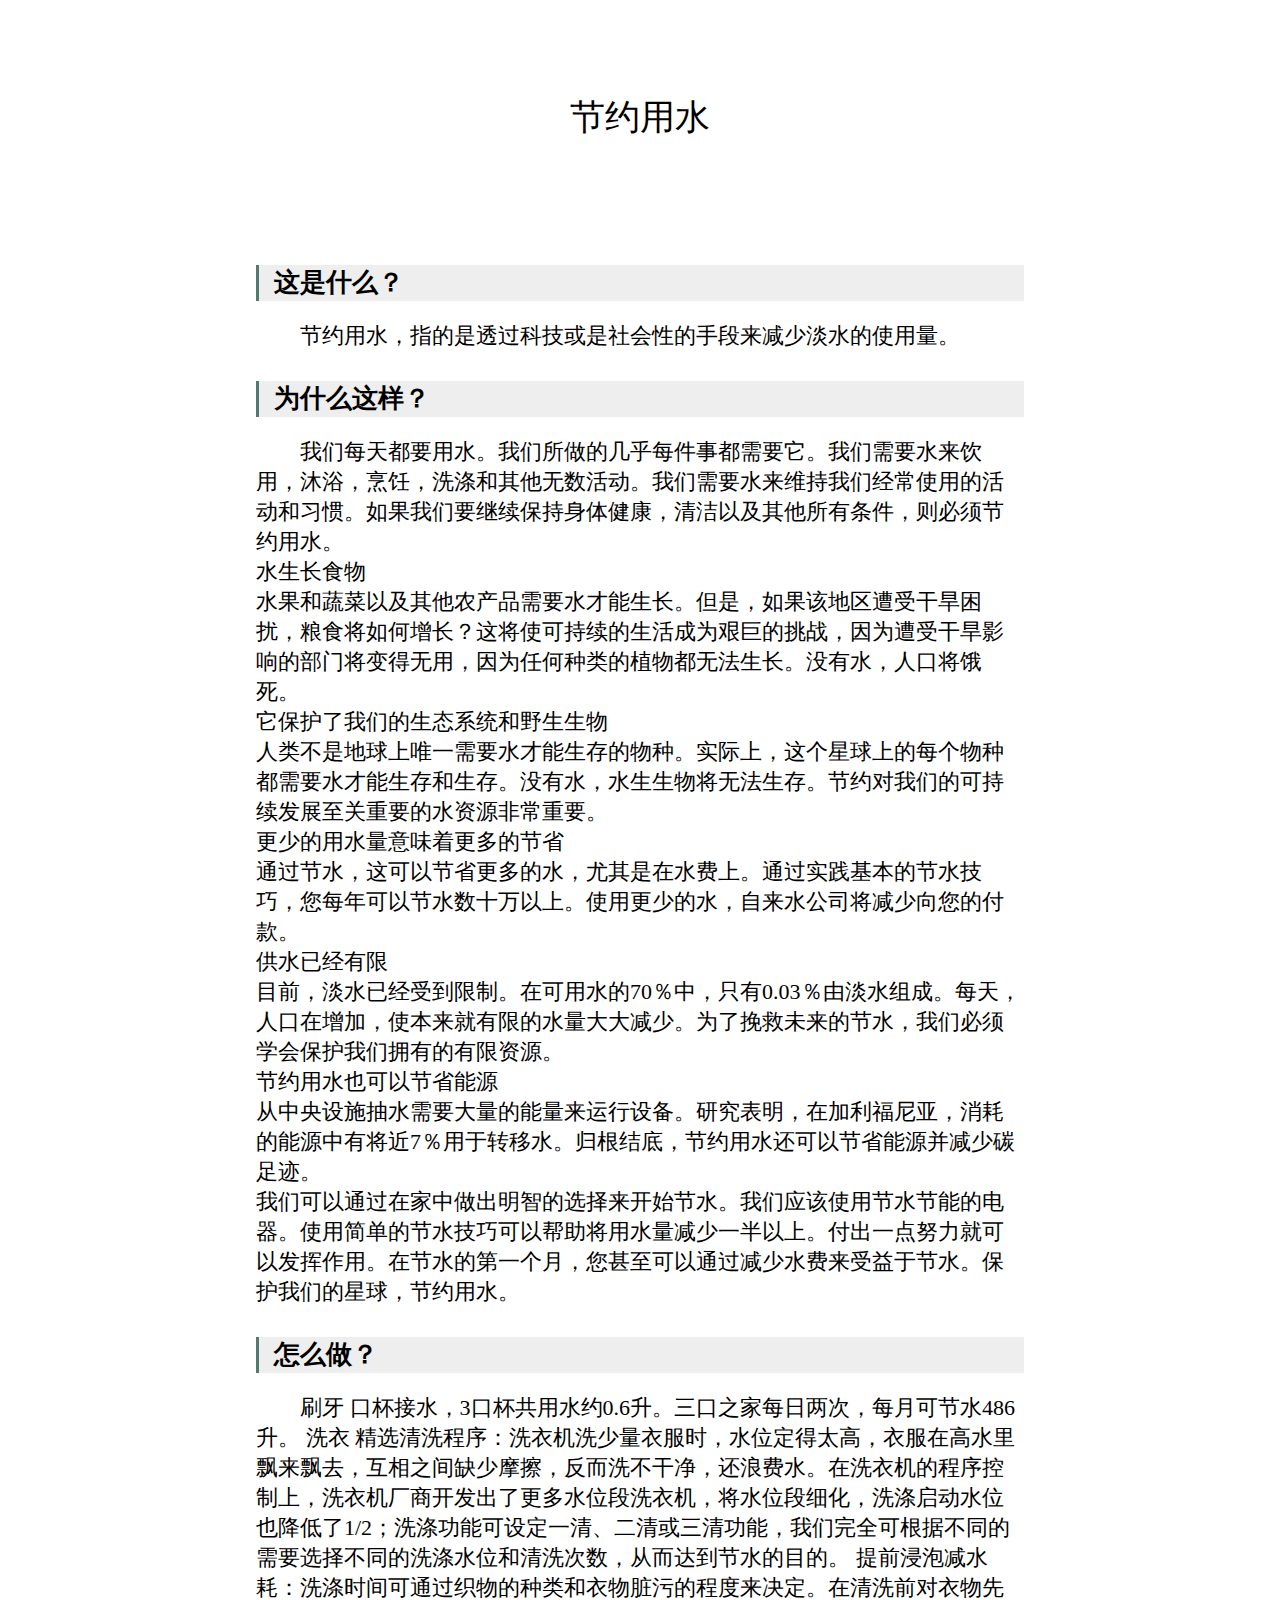
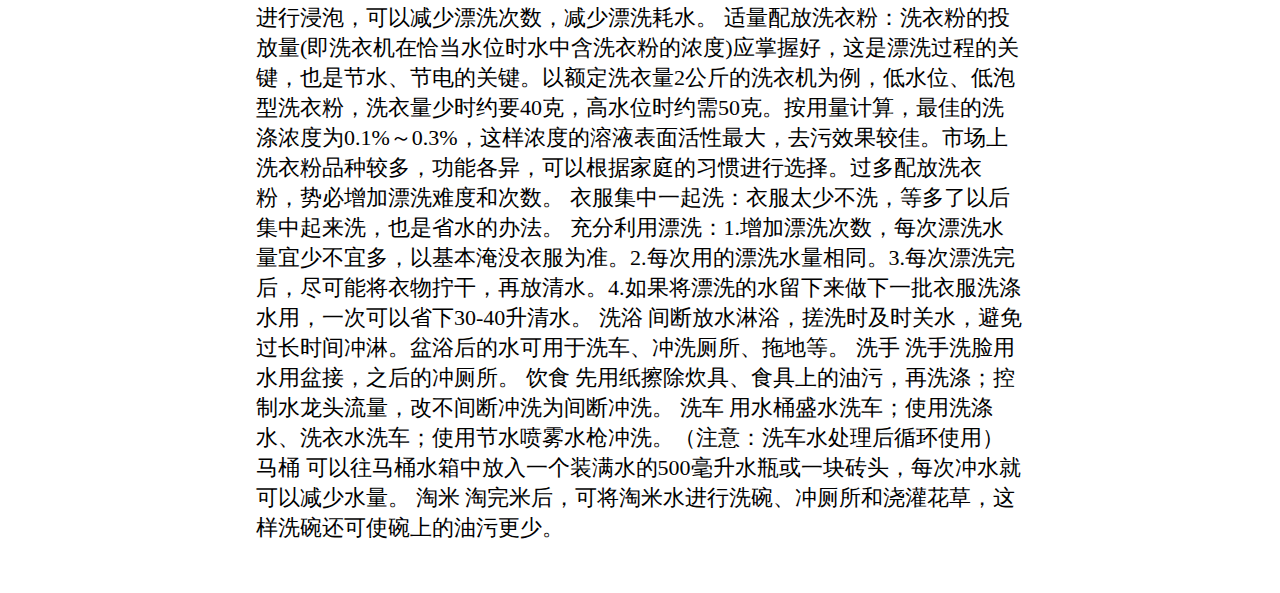
<file: subHTML/take-action/water-saving.html>
<!DOCTYPE html>
<html>
  <head>
    <meta charset="UTF-8" />
    <link rel="stylesheet" href="./../../Style/take-action/common.css" />
    <title>节约用水</title>
  </head>
  <body>
    <h1>节约用水</h1>
    <ul>
      <li>
        <p>节约用水，指的是透过科技或是社会性的手段来减少淡水的使用量。</p>
      </li>
      <li>
        <p>
          我们每天都要用水。我们所做的几乎每件事都需要它。我们需要水来饮用，沐浴，烹饪，洗涤和其他无数活动。我们需要水来维持我们经常使用的活动和习惯。如果我们要继续保持身体健康，清洁以及其他所有条件，则必须节约用水。<br />
          水生长食物<br />
          水果和蔬菜以及其他农产品需要水才能生长。但是，如果该地区遭受干旱困扰，粮食将如何增长？这将使可持续的生活成为艰巨的挑战，因为遭受干旱影响的部门将变得无用，因为任何种类的植物都无法生长。没有水，人口将饿死。<br />
          它保护了我们的生态系统和野生生物<br />
          人类不是地球上唯一需要水才能生存的物种。实际上，这个星球上的每个物种都需要水才能生存和生存。没有水，水生生物将无法生存。节约对我们的可持续发展至关重要的水资源非常重要。<br />
          更少的用水量意味着更多的节省<br />
          通过节水，这可以节省更多的水，尤其是在水费上。通过实践基本的节水技巧，您每年可以节水数十万以上。使用更少的水，自来水公司将减少向您的付款。<br />
          供水已经有限<br />
          目前，淡水已经受到限制。在可用水的70％中，只有0.03％由淡水组成。每天，人口在增加，使本来就有限的水量大大减少。为了挽救未来的节水，我们必须学会保护我们拥有的有限资源。<br />
          节约用水也可以节省能源<br />
          从中央设施抽水需要大量的能量来运行设备。研究表明，在加利福尼亚，消耗的能源中有将近7％用于转移水。归根结底，节约用水还可以节省能源并减少碳足迹。<br />
          我们可以通过在家中做出明智的选择来开始节水。我们应该使用节水节能的电器。使用简单的节水技巧可以帮助将用水量减少一半以上。付出一点努力就可以发挥作用。在节水的第一个月，您甚至可以通过减少水费来受益于节水。保护我们的星球，节约用水。
        </p>
      </li>
      <li>
        <p>
          刷牙
          口杯接水，3口杯共用水约0.6升。三口之家每日两次，每月可节水486升。
          洗衣
          精选清洗程序：洗衣机洗少量衣服时，水位定得太高，衣服在高水里飘来飘去，互相之间缺少摩擦，反而洗不干净，还浪费水。在洗衣机的程序控制上，洗衣机厂商开发出了更多水位段洗衣机，将水位段细化，洗涤启动水位也降低了1/2；洗涤功能可设定一清、二清或三清功能，我们完全可根据不同的需要选择不同的洗涤水位和清洗次数，从而达到节水的目的。
          提前浸泡减水耗：洗涤时间可通过织物的种类和衣物脏污的程度来决定。在清洗前对衣物先进行浸泡，可以减少漂洗次数，减少漂洗耗水。
          适量配放洗衣粉：洗衣粉的投放量(即洗衣机在恰当水位时水中含洗衣粉的浓度)应掌握好，这是漂洗过程的关键，也是节水、节电的关键。以额定洗衣量2公斤的洗衣机为例，低水位、低泡型洗衣粉，洗衣量少时约要40克，高水位时约需50克。按用量计算，最佳的洗涤浓度为0.1%～0.3%，这样浓度的溶液表面活性最大，去污效果较佳。市场上洗衣粉品种较多，功能各异，可以根据家庭的习惯进行选择。过多配放洗衣粉，势必增加漂洗难度和次数。
          衣服集中一起洗：衣服太少不洗，等多了以后集中起来洗，也是省水的办法。
          充分利用漂洗：1.增加漂洗次数，每次漂洗水量宜少不宜多，以基本淹没衣服为准。2.每次用的漂洗水量相同。3.每次漂洗完后，尽可能将衣物拧干，再放清水。4.如果将漂洗的水留下来做下一批衣服洗涤水用，一次可以省下30-40升清水。
          洗浴
          间断放水淋浴，搓洗时及时关水，避免过长时间冲淋。盆浴后的水可用于洗车、冲洗厕所、拖地等。
          洗手 洗手洗脸用水用盆接，之后的冲厕所。 饮食
          先用纸擦除炊具、食具上的油污，再洗涤；控制水龙头流量，改不间断冲洗为间断冲洗。
          洗车
          用水桶盛水洗车；使用洗涤水、洗衣水洗车；使用节水喷雾水枪冲洗。（注意：洗车水处理后循环使用）
          马桶
          可以往马桶水箱中放入一个装满水的500毫升水瓶或一块砖头，每次冲水就可以减少水量。
          淘米
          淘完米后，可将淘米水进行洗碗、冲厕所和浇灌花草，这样洗碗还可使碗上的油污更少。
        </p>
      </li>
    </ul>
  </body>
</html>
</file>
<file: Style/Index.css>
@import "./reset.css";

body {
  background-color: #333;
}

a {
  color: inherit;
  text-decoration: none;
}

.bg-main img {
  position: absolute;
  width: 100%;
  margin-top: -200px;
  filter: brightness(80%);
  z-index: -1;
}

.cont-main {
  margin-top: 200px;
}

.cont-main h1 {
  color: #fff;
  font-size: 30px;
  font-family: serif;
  line-height: 40px;
  text-align: center;
  opacity: 0;
}

.cont-main h1 span:nth-child(2) {
  display: block;
  font-size: 20px;
  margin-top: -5px;
}

.cont-main h1 span:nth-child(3) {
  font-size: 45px;
}

.btns {
  color: #fff;
  font-size: 18px;
  margin-top: 100px;
  width: 440px;
  margin: 100px auto;
  cursor: default;
}

.btns > div {
  display: inline-block;
  margin: 0 30px;
  width: 80px;
  position: relative;
  opacity: 0;
}

.btns div .underline {
  position: absolute;
  width: 0;
  height: 100%;
  border-bottom: 2px solid;
  top: 5px;
  z-index: -1;
}

.btns div .svg {
  position: absolute;
  display: inline-block;
  right: -20px;
  top: 1.5px;
  /* border-left: 20px solid transparent; */
  z-index: -1;
}

.btns div .svg img {
  width: 15px;
}

footer {
  margin-top: 400px;
  height: 150px;
  border: 1px solid #333;
  background-color: #333;
}

footer .footer {
  margin-top: 25px;
}

footer .footer p {
  font-size: 15px;
  color: #ddd;
  text-align: center;
  line-height: 25px;
}
footer .footer p a:hover {
  text-decoration: underline;
}
</file>
<file: Style/human-destiny.css>
@import "./reset.css";

h1 {
  font-size: 35px;
  text-align: center;
  padding: 100px 0;
  font-family: serif;
}

.clearfix::after {
  content: "";
  display: block;
  clear: both;
}

main {
  width: 850px;
  margin: 0 auto;
}

.container .section {
  width: 240px;
  height: 160px;
  margin: 0 20px;
  float: left;
  position: relative;
  border-radius: 20px;
  overflow: hidden;
  cursor: pointer;
}

.container .section .text {
  text-align: center;
  font-size: 24px;
  margin-top: 68px;
  color: #fff;
}

.container .section .bg {
  margin-top: -92px;
  position: absolute;
  z-index: -1;
}

.container .section .bg video {
  width: 100%;
  filter: brightness(60%);
}
</file>
<file: Style/overview.css>
@import "./reset.css";

.clearfix::after {
  content: "";
  display: block;
  clear: both;
}

h1 {
  font-size: 35px;
  text-align: center;
  padding: 100px 0;
  font-family: serif;
}

article section {
  margin-bottom: 140px;
  width: 100%;
}

article {
  width: 75%;
  margin: 0 auto;
}

article section aside {
  width: 235px;
  float: left;
  margin-right: 50px;
  margin-bottom: 20px;
}

article section aside .img-desc {
  font-size: 15px;
  text-align: center;
}

article section:nth-child(2n) aside {
  float: right;
  margin-right: 0;
  margin-left: 50px;
}

article aside img {
  width: 100%;
}

article p {
  font-size: 22px;
  line-height: 30px;
  text-indent: 2em;
  padding: 5px 0;
  box-sizing: border-box;
}

article section .section {
  display: inline-block;
  width: 32%;
  text-align: center;
  margin-top: 0;
  vertical-align: top;
}

article section .section .figure {
  font-weight: bold;
  font-size: 30px;
  font-style: italic;
}

article section .section p {
  font-size: 18px;
  line-height: 22px;
  text-indent: 0;
  padding: 20px;
}
</file>
<file: Style/take-action.css>
@import "./reset.css";

@font-face {
  font-family: "iconfont"; /* project id 2353646 */
  src: url("https://at.alicdn.com/t/font_2353646_7v7ggdwl4h.eot");
  src: url("https://at.alicdn.com/t/font_2353646_7v7ggdwl4h.eot?#iefix")
      format("embedded-opentype"),
    url("https://at.alicdn.com/t/font_2353646_7v7ggdwl4h.woff2") format("woff2"),
    url("https://at.alicdn.com/t/font_2353646_7v7ggdwl4h.woff") format("woff"),
    url("https://at.alicdn.com/t/font_2353646_7v7ggdwl4h.ttf")
      format("truetype"),
    url("https://at.alicdn.com/t/font_2353646_7v7ggdwl4h.svg#iconfont")
      format("svg");
}

.iconfont {
  font-family: iconfont;
  display: inline-block;
}

h1 {
  font-size: 35px;
  text-align: center;
  padding: 100px 0;
  font-family: serif;
}

a {
  color: inherit;
  text-decoration: none;
}

ul {
  width: 820px;
  margin: 0 auto;
}

ul li {
  float: left;
  font-size: 25px;
  margin: 20px 30px;
  border: 2px solid;
  border-radius: 35px;
  overflow: hidden;
  color: #3a5a40;
}

ul li a {
  display: block;
  height: 60px;
  line-height: 60px;
  padding: 0 30px;
}

ul li a .iconfont {
  margin: 0 12px 0 -5px;
}
</file>
<file: Style/take-action/common.css>
@import "./../reset.css";

h1 {
  font-size: 35px;
  text-align: center;
  padding: 100px 0;
  font-family: serif;
}

ul {
  width: 60%;
  margin: 0 auto;
}

ul li:first-child:before {
  content: "这是什么？";
}

ul li:nth-child(2):before {
  content: "为什么这样？";
}

ul li:last-child:before {
  content: "怎么做？";
}

ul li::before {
  border-left: 3px solid;
  border-color: #52796F;
  padding: 5px 15px;
  display: block;
  font-weight: bold;
  font-size: 26px;
  font-family: serif;
  margin: 30px 0 20px 0;
  background-color: #eee;
}

ul li:last-child {
  margin-bottom: 50px;
}

ul li p {
  font-size: 22px;
  line-height: 30px;
  text-indent: 2em;
}
</file>
